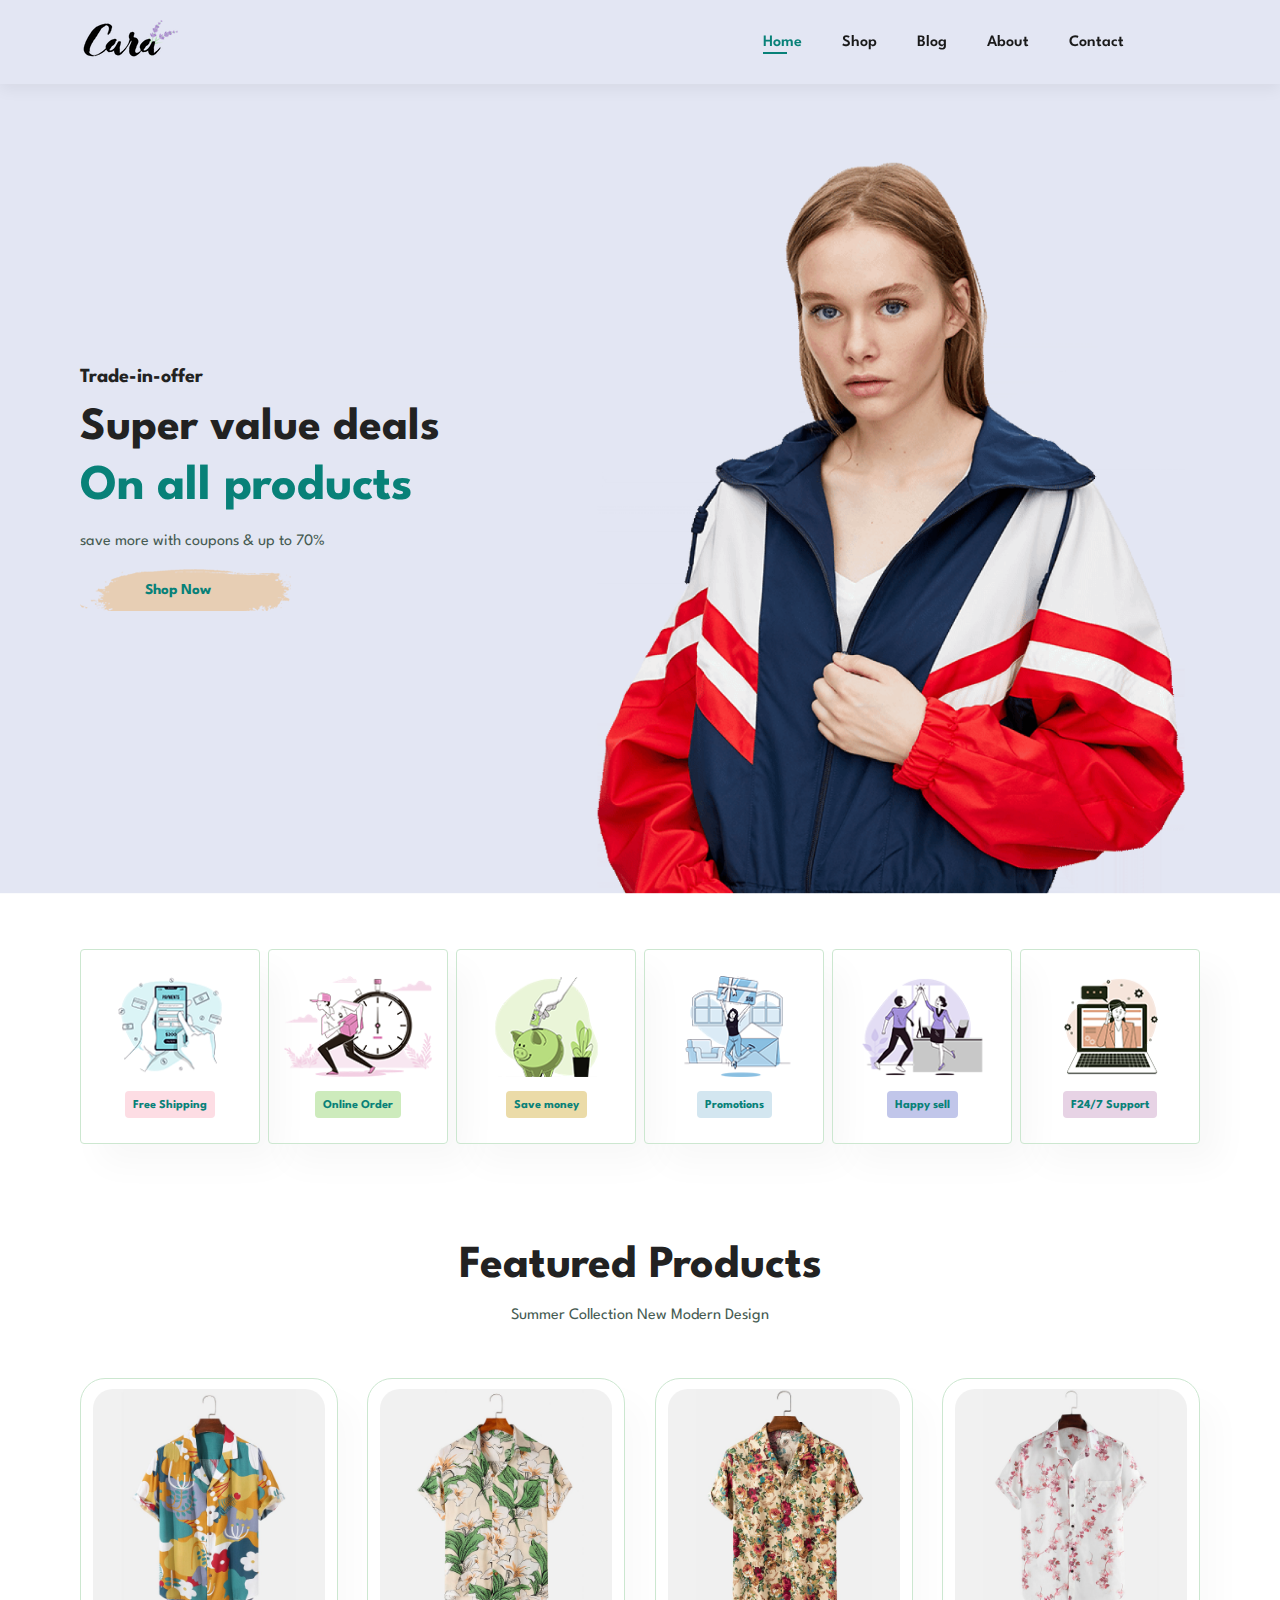
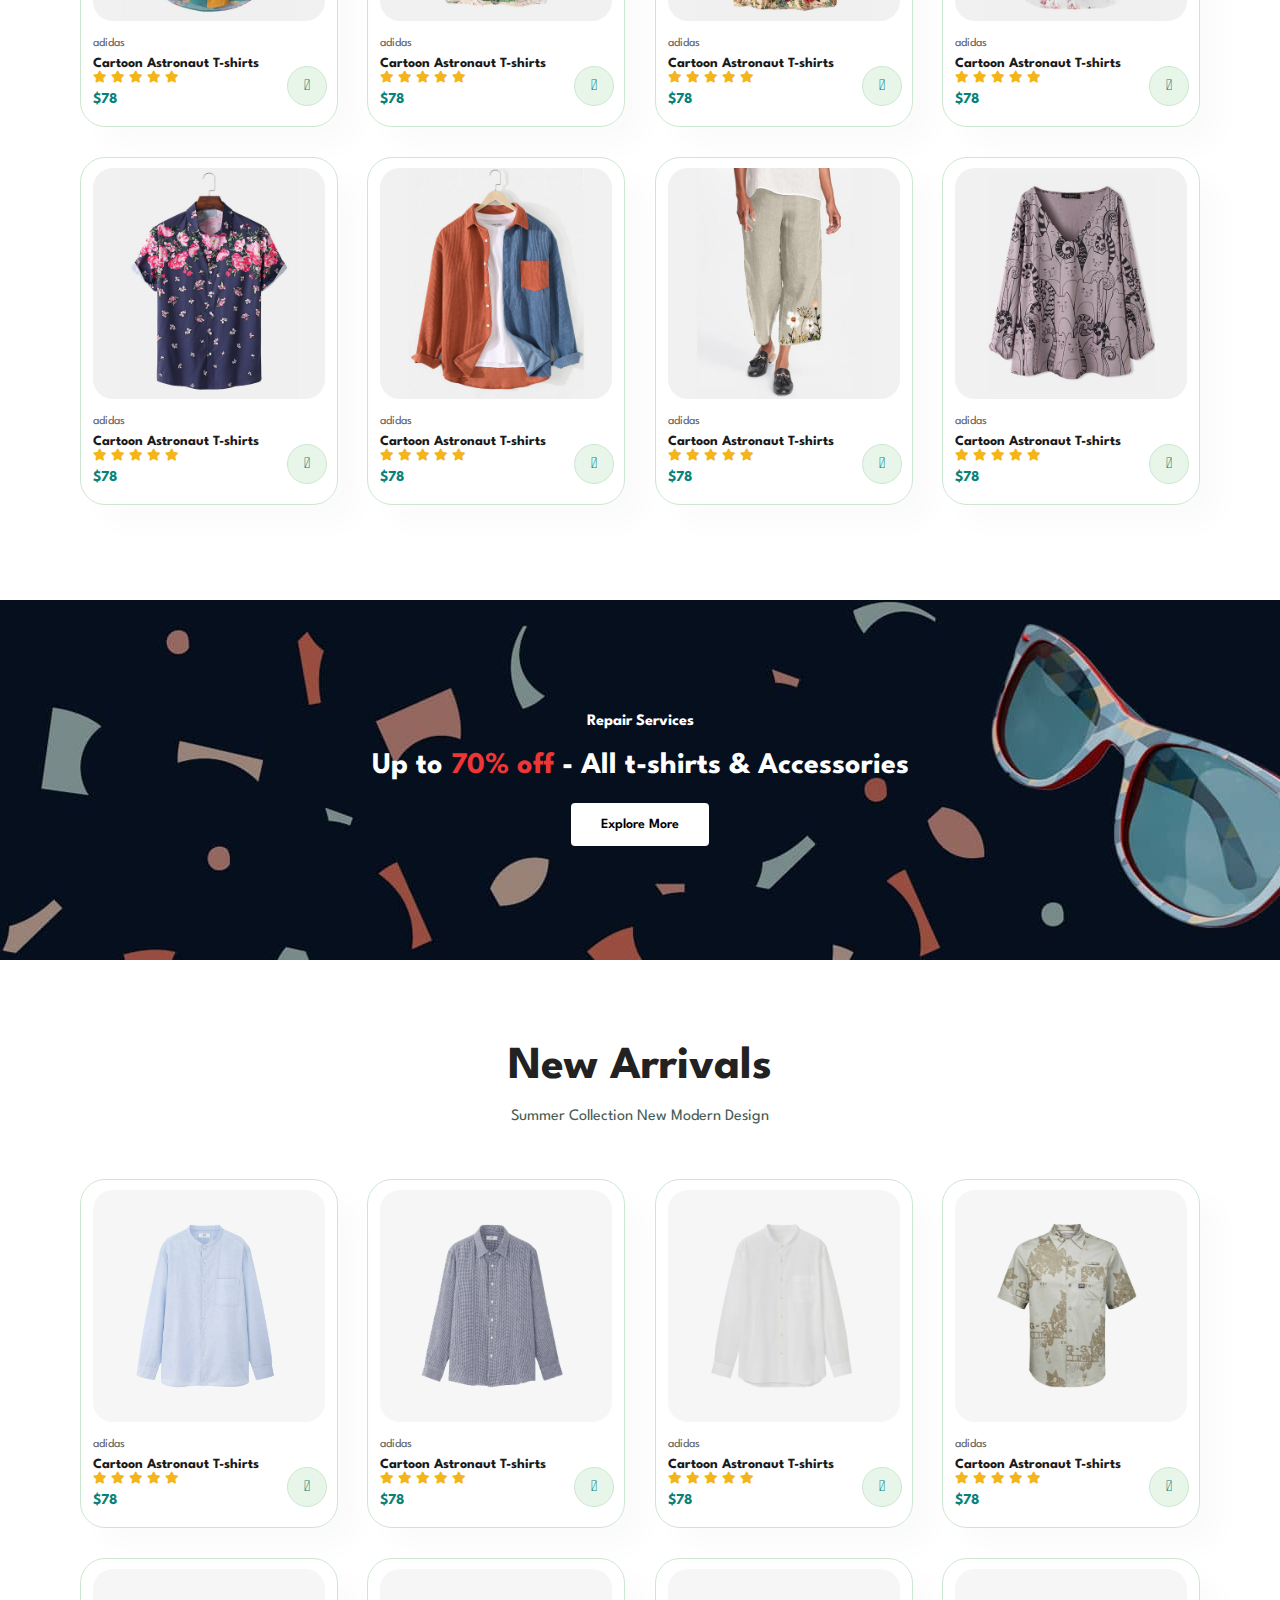
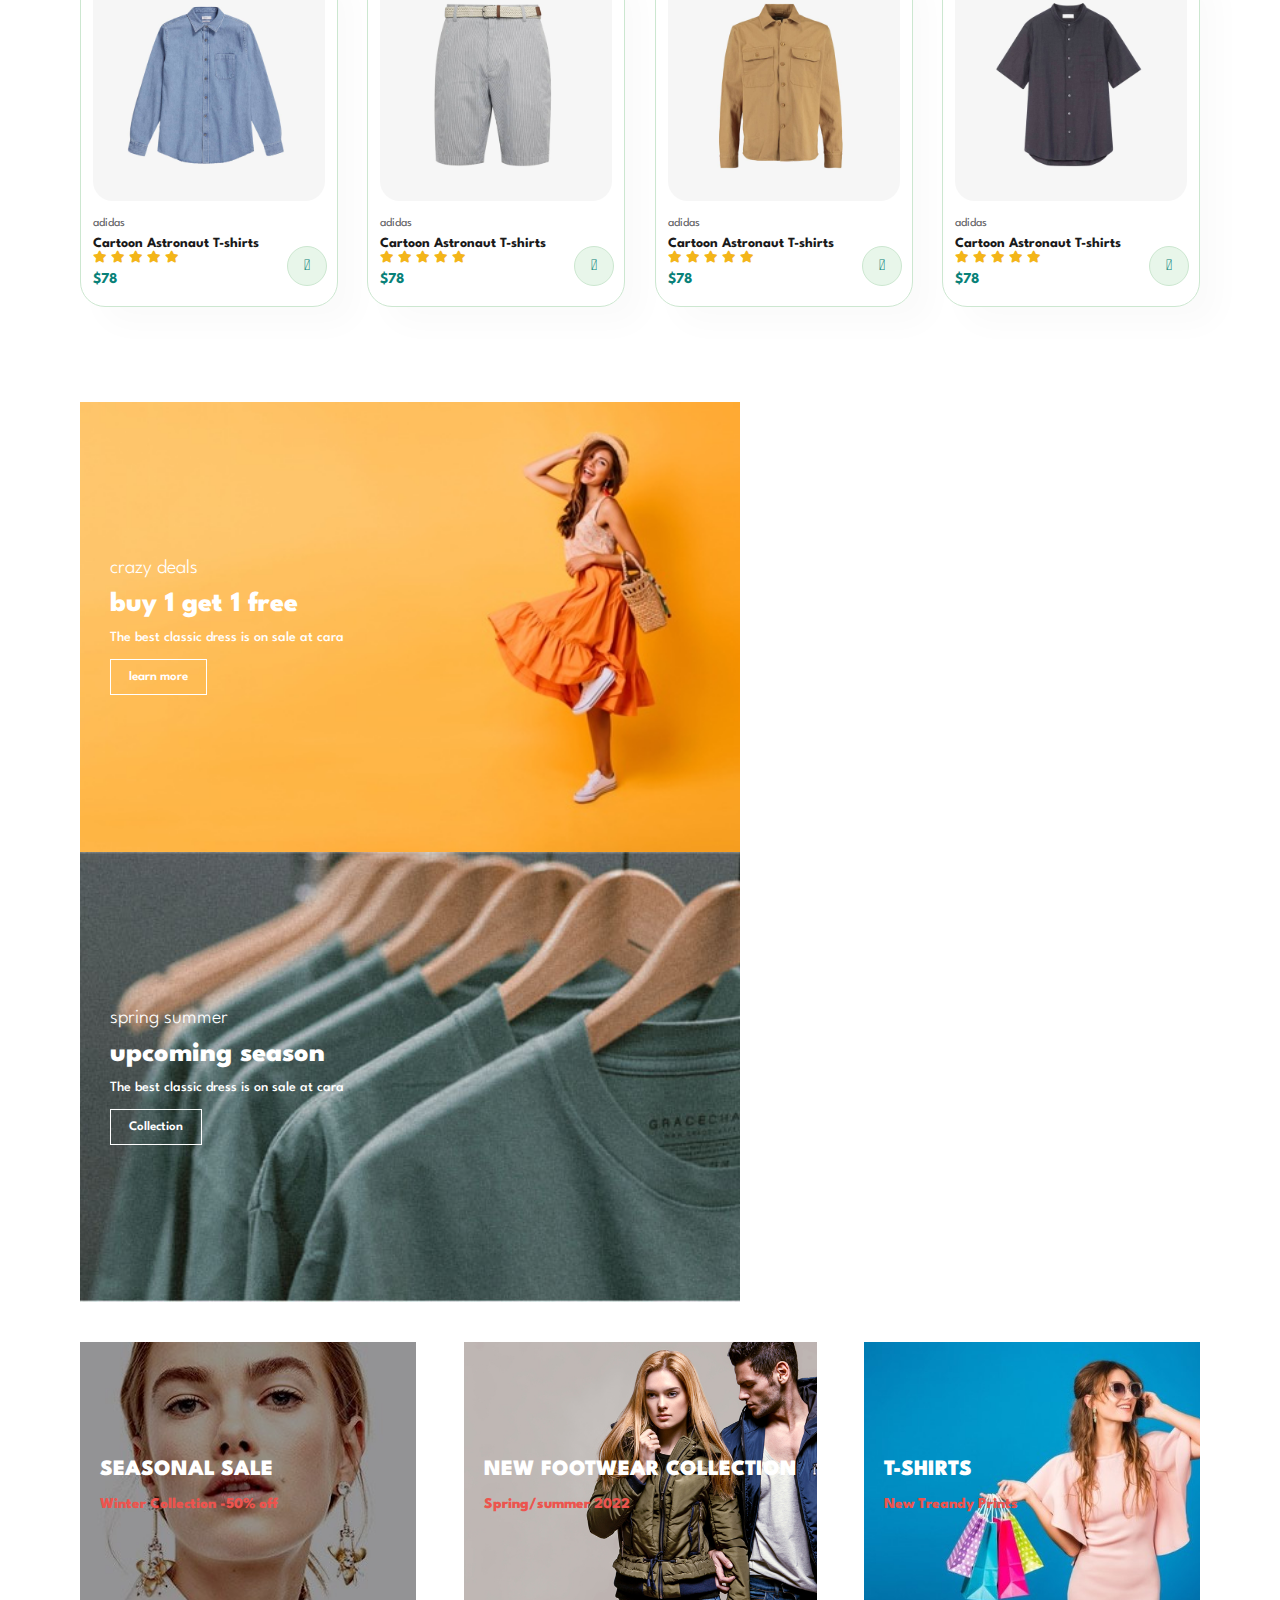
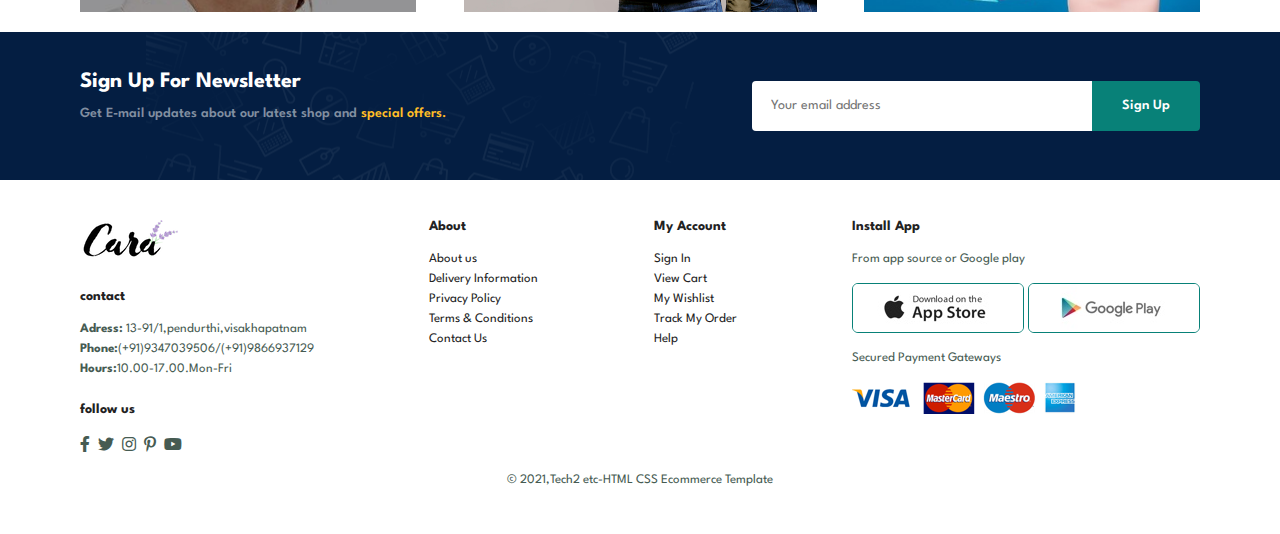
<file: index.html>
<!DOCTYPE html> 
<html lang="en">

<head>
    <meta charset="UTF-8">
    <meta http-equiv="X-UA-Compatible" content="IE-edge">
    <meta name="viewport" content="width=device-width, initial-scale=1.0">
    <title>Ecommerce</title>
    <link rel="stylesheet" href="https://pro.fontawesome.com/releases/v5.10.0/css/all.css"/>
    <link rel="stylesheet" href="style.css">
</head>
<body>
    <!-- header of the page -->
     <section id="header">
     <a href="#"><img src="img/logo.png" class="logo" alt=""></a>   
     <div>
        <ul id="navbar">
          <li><a class="active" href="index.html">Home</a></li>
          <li><a href="shop.html">Shop</a></li>
          <li><a href="blog.html">Blog</a></li>
          <li><a href="about.html">About</a></li>
          <li><a href="contact.html">Contact</a></li>
          <li id="lg-bag"><a href="cart.html"><i class="far fa-shopping-bag"></i></a></li>
          <a href="#" id="close"><i class="far fa-times"></i></a>
        </ul>
     </div>
     <div id="mobile">
         <a href="cart.html"><i class="far fa-shopping-bag"></i></a>
         <i id="bar" class="fas fa-outdent"></i>
     </div>
     </section> 
    <!-- hero section -->
     <section id="hero">
        <h4>Trade-in-offer</h4>
        <h2>Super value deals</h2>
        <h1>On all products</h1>
        <p>save more with coupons & up to 70%</p>
        <button>Shop Now</button>
     </section>
    
     <section id="feature" class="section-p1">
        <div class="fe-box">
            <img src="img/features/f1.png" alt="">
            <h6>Free Shipping</h6>
        </div>
        <div class="fe-box">
            <img src="img/features/f2.png" alt="">
            <h6>Online Order</h6>
        </div>
        <div class="fe-box">
            <img src="img/features/f3.png" alt="">
            <h6>Save money</h6>
        </div>
        <div class="fe-box">
            <img src="img/features/f4.png" alt="">
            <h6>Promotions</h6>
        </div>
        <div class="fe-box">
            <img src="img/features/f5.png" alt="">
            <h6>Happy sell</h6>
        </div>
        <div class="fe-box">
            <img src="img/features/f6.png" alt="">
            <h6>F24/7 Support</h6>
        </div>
     </section>

     <section id="product1" class="section-p1">
        <h2>Featured Products</h2>
        <p>Summer Collection New Modern Design</p>
        <div class="pro-container">
            <div class="pro">
                <img src="img/products/f1.jpg" alt="">
                <div class="des">
                    <span>adidas</span>
                    <h5>Cartoon Astronaut T-shirts</h5>
                    <div class="star">
                        <i class="fas fa-star"></i>
                        <i class="fas fa-star"></i>
                        <i class="fas fa-star"></i>
                        <i class="fas fa-star"></i>
                        <i class="fas fa-star"></i>
                    </div>
                    <h4>$78</h4>
                </div>
                <a href="#"><i class="fal fa-shopping-cart cart"></i></a>
            </div>
            <div class="pro">
                <img src="img/products/f2.jpg" alt="">
                <div class="des">
                    <span>adidas</span>
                    <h5>Cartoon Astronaut T-shirts</h5>
                    <div class="star">
                        <i class="fas fa-star"></i>
                        <i class="fas fa-star"></i>
                        <i class="fas fa-star"></i>
                        <i class="fas fa-star"></i>
                        <i class="fas fa-star"></i>
                    </div>
                    <h4>$78</h4>
                </div>
                <a href="#"><i class="fal fa-shopping-cart cart"></i></a>
            </div>
            <div class="pro">
                <img src="img/products/f3.jpg" alt="">
                <div class="des">
                    <span>adidas</span>
                    <h5>Cartoon Astronaut T-shirts</h5>
                    <div class="star">
                        <i class="fas fa-star"></i>
                        <i class="fas fa-star"></i>
                        <i class="fas fa-star"></i>
                        <i class="fas fa-star"></i>
                        <i class="fas fa-star"></i>
                    </div>
                    <h4>$78</h4>
                </div>
                <a href="#"><i class="fal fa-shopping-cart cart"></i></a>
            </div>
            <div class="pro">
                <img src="img/products/f4.jpg" alt="">
                <div class="des">
                    <span>adidas</span>
                    <h5>Cartoon Astronaut T-shirts</h5>
                    <div class="star">
                        <i class="fas fa-star"></i>
                        <i class="fas fa-star"></i>
                        <i class="fas fa-star"></i>
                        <i class="fas fa-star"></i>
                        <i class="fas fa-star"></i>
                    </div>
                    <h4>$78</h4>
                </div>
                <a href="#"><i class="fal fa-shopping-cart cart"></i></a>
            </div>
            <div class="pro">
                <img src="img/products/f5.jpg" alt="">
                <div class="des">
                    <span>adidas</span>
                    <h5>Cartoon Astronaut T-shirts</h5>
                    <div class="star">
                        <i class="fas fa-star"></i>
                        <i class="fas fa-star"></i>
                        <i class="fas fa-star"></i>
                        <i class="fas fa-star"></i>
                        <i class="fas fa-star"></i>
                    </div>
                    <h4>$78</h4>
                </div>
                <a href="#"><i class="fal fa-shopping-cart cart"></i></a>
            </div>
            <div class="pro">
                <img src="img/products/f6.jpg" alt="">
                <div class="des">
                    <span>adidas</span>
                    <h5>Cartoon Astronaut T-shirts</h5>
                    <div class="star">
                        <i class="fas fa-star"></i>
                        <i class="fas fa-star"></i>
                        <i class="fas fa-star"></i>
                        <i class="fas fa-star"></i>
                        <i class="fas fa-star"></i>
                    </div>
                    <h4>$78</h4>
                </div>
                <a href="#"><i class="fal fa-shopping-cart cart"></i></a>
            </div>
            <div class="pro">
                <img src="img/products/f7.jpg" alt="">
                <div class="des">
                    <span>adidas</span>
                    <h5>Cartoon Astronaut T-shirts</h5>
                    <div class="star">
                        <i class="fas fa-star"></i>
                        <i class="fas fa-star"></i>
                        <i class="fas fa-star"></i>
                        <i class="fas fa-star"></i>
                        <i class="fas fa-star"></i>
                    </div>
                    <h4>$78</h4>
                </div>
                <a href="#"><i class="fal fa-shopping-cart cart"></i></a>
            </div>
            <div class="pro">
                <img src="img/products/f8.jpg" alt="">
                <div class="des">
                    <span>adidas</span>
                    <h5>Cartoon Astronaut T-shirts</h5>
                    <div class="star">
                        <i class="fas fa-star"></i>
                        <i class="fas fa-star"></i>
                        <i class="fas fa-star"></i>
                        <i class="fas fa-star"></i>
                        <i class="fas fa-star"></i>
                    </div>
                    <h4>$78</h4>
                </div>
                <a href="#"><i class="fal fa-shopping-cart cart"></i></a>
            </div>
        </div>
     </section>

     <section id="banner" class="section-m1">
         <h4>Repair Services</h4>
         <h2>Up to <span>70% off</span> - All t-shirts & Accessories</h2>
         <button class="normal">Explore More</button>
     </section>


     <section id="product1" class="section-p1">
        <h2>New Arrivals</h2>
        <p>Summer Collection New Modern Design</p>
        <div class="pro-container">
            <div class="pro">
                <img src="img/products/n1.jpg" alt="">
                <div class="des">
                    <span>adidas</span>
                    <h5>Cartoon Astronaut T-shirts</h5>
                    <div class="star">
                        <i class="fas fa-star"></i>
                        <i class="fas fa-star"></i>
                        <i class="fas fa-star"></i>
                        <i class="fas fa-star"></i>
                        <i class="fas fa-star"></i>
                    </div>
                    <h4>$78</h4>
                </div>
                <a href="#"><i class="fal fa-shopping-cart cart"></i></a>
            </div>
            <div class="pro">
                <img src="img/products/n2.jpg" alt="">
                <div class="des">
                    <span>adidas</span>
                    <h5>Cartoon Astronaut T-shirts</h5>
                    <div class="star">
                        <i class="fas fa-star"></i>
                        <i class="fas fa-star"></i>
                        <i class="fas fa-star"></i>
                        <i class="fas fa-star"></i>
                        <i class="fas fa-star"></i>
                    </div>
                    <h4>$78</h4>
                </div>
                <a href="#"><i class="fal fa-shopping-cart cart"></i></a>
            </div>
            <div class="pro">
                <img src="img/products/n3.jpg" alt="">
                <div class="des">
                    <span>adidas</span>
                    <h5>Cartoon Astronaut T-shirts</h5>
                    <div class="star">
                        <i class="fas fa-star"></i>
                        <i class="fas fa-star"></i>
                        <i class="fas fa-star"></i>
                        <i class="fas fa-star"></i>
                        <i class="fas fa-star"></i>
                    </div>
                    <h4>$78</h4>
                </div>
                <a href="#"><i class="fal fa-shopping-cart cart"></i></a>
            </div>
            <div class="pro">
                <img src="img/products/n4.jpg" alt="">
                <div class="des">
                    <span>adidas</span>
                    <h5>Cartoon Astronaut T-shirts</h5>
                    <div class="star">
                        <i class="fas fa-star"></i>
                        <i class="fas fa-star"></i>
                        <i class="fas fa-star"></i>
                        <i class="fas fa-star"></i>
                        <i class="fas fa-star"></i>
                    </div>
                    <h4>$78</h4>
                </div>
                <a href="#"><i class="fal fa-shopping-cart cart"></i></a>
            </div>
            <div class="pro">
                <img src="img/products/n5.jpg" alt="">
                <div class="des">
                    <span>adidas</span>
                    <h5>Cartoon Astronaut T-shirts</h5>
                    <div class="star">
                        <i class="fas fa-star"></i>
                        <i class="fas fa-star"></i>
                        <i class="fas fa-star"></i>
                        <i class="fas fa-star"></i>
                        <i class="fas fa-star"></i>
                    </div>
                    <h4>$78</h4>
                </div>
                <a href="#"><i class="fal fa-shopping-cart cart"></i></a>
            </div>
            <div class="pro">
                <img src="img/products/n6.jpg" alt="">
                <div class="des">
                    <span>adidas</span>
                    <h5>Cartoon Astronaut T-shirts</h5>
                    <div class="star">
                        <i class="fas fa-star"></i>
                        <i class="fas fa-star"></i>
                        <i class="fas fa-star"></i>
                        <i class="fas fa-star"></i>
                        <i class="fas fa-star"></i>
                    </div>
                    <h4>$78</h4>
                </div>
                <a href="#"><i class="fal fa-shopping-cart cart"></i></a>
            </div>
            <div class="pro">
                <img src="img/products/n7.jpg" alt="">
                <div class="des">
                    <span>adidas</span>
                    <h5>Cartoon Astronaut T-shirts</h5>
                    <div class="star">
                        <i class="fas fa-star"></i>
                        <i class="fas fa-star"></i>
                        <i class="fas fa-star"></i>
                        <i class="fas fa-star"></i>
                        <i class="fas fa-star"></i>
                    </div>
                    <h4>$78</h4>
                </div>
                <a href="#"><i class="fal fa-shopping-cart cart"></i></a>
            </div>
            <div class="pro">
                <img src="img/products/n8.jpg" alt="">
                <div class="des">
                    <span>adidas</span>
                    <h5>Cartoon Astronaut T-shirts</h5>
                    <div class="star">
                        <i class="fas fa-star"></i>
                        <i class="fas fa-star"></i>
                        <i class="fas fa-star"></i>
                        <i class="fas fa-star"></i>
                        <i class="fas fa-star"></i>
                    </div>
                    <h4>$78</h4>
                </div>
                <a href="#"><i class="fal fa-shopping-cart cart"></i></a>
            </div>
        </div>
     </section>

     <section id="sm-banner" class="section-p1">
        <div class="banner-box">
            <h4>crazy deals</h4>
            <h2>buy 1 get 1 free</h2>
            <span>The best classic dress is on sale at cara</span>
            <button class="white">learn more</button>
        </div>
        <div class="banner-box banner-box2">
            <h4>spring summer</h4>
            <h2>upcoming season</h2>
            <span>The best classic dress is on sale at cara</span>
            <button class="white">Collection</button>
        </div>
     </section>

<section id="banner3">
    <div class="banner-box">    
        <h2>SEASONAL SALE</h2>
        <h3>Winter Collection -50% off</h3>
    </div>
    <div class="banner-box banner-box2">    
        <h2>NEW FOOTWEAR COLLECTION</h2>
        <h3>Spring/summer 2022</h3>
    </div>
    <div class="banner-box banner-box3">    
        <h2>T-SHIRTS</h2>
        <h3>New Treandy Prints</h3>
    </div>
</section>

<section id="newsletter" class="section-p1" class="section-m1">
    <div class="newstext">
        <h4>Sign Up For Newsletter</h4>
        <p>Get E-mail updates about our latest shop and <span>special offers.</span> </p>
    </div>
    <div class="form">
        <input type="text" placeholder="Your email address">
        <button class="normal">Sign Up</button>
    </div>
</section>

<footer class="section-p1">
    <div class="col">
        <img class="logo" src="img/logo.png" alt="">
        <h4>contact</h4>
        <p><strong>Adress: </strong>13-91/1,pendurthi,visakhapatnam</p>
        <p><strong>Phone:</strong>(+91)9347039506/(+91)9866937129</p>
        <p><strong>Hours:</strong>10.00-17.00.Mon-Fri</p>
        <div class="follow">
          <h4>follow us</h4>
          <div class="icon">
            <i class="fab fa-facebook-f"></i>
            <i class="fab fa-twitter"></i>
            <i class="fab fa-instagram"></i>
            <i class="fab fa-pinterest-p"></i>
            <i class="fab fa-youtube"></i>
          </div>
        </div>
    </div>

    <div class="col">
        <h4>About</h4>
        <a href="#">About us</a>
        <a href="#">Delivery Information</a>
        <a href="#">Privacy Policy</a>
        <a href="#">Terms & Conditions</a>
        <a href="#">Contact Us</a> 
    </div> 

    <div class="col">
        <h4>My Account</h4> 
        <a href="#">Sign In</a>
        <a href="#">View Cart</a>
        <a href="#">My Wishlist</a>
        <a href="#">Track My Order</a>
        <a href="#">Help</a> 
    </div> 

    <div class="col install">
        <h4>Install App</h4>
        <p>From app source or Google play</p>
        <div class="row">
            <img src="img/pay/app.jpg" alt="">
            <img src="img/pay/play.jpg" alt="">
        </div>
        <p>Secured Payment Gateways</p>
        <img src="img/pay/pay.png" alt="">
    </div>

    <div class="copyright">
        <p>© 2021,Tech2 etc-HTML CSS Ecommerce Template</p>
    </div>
</footer>

    <script src="script.js"></script>
</body>

</html>
</file>
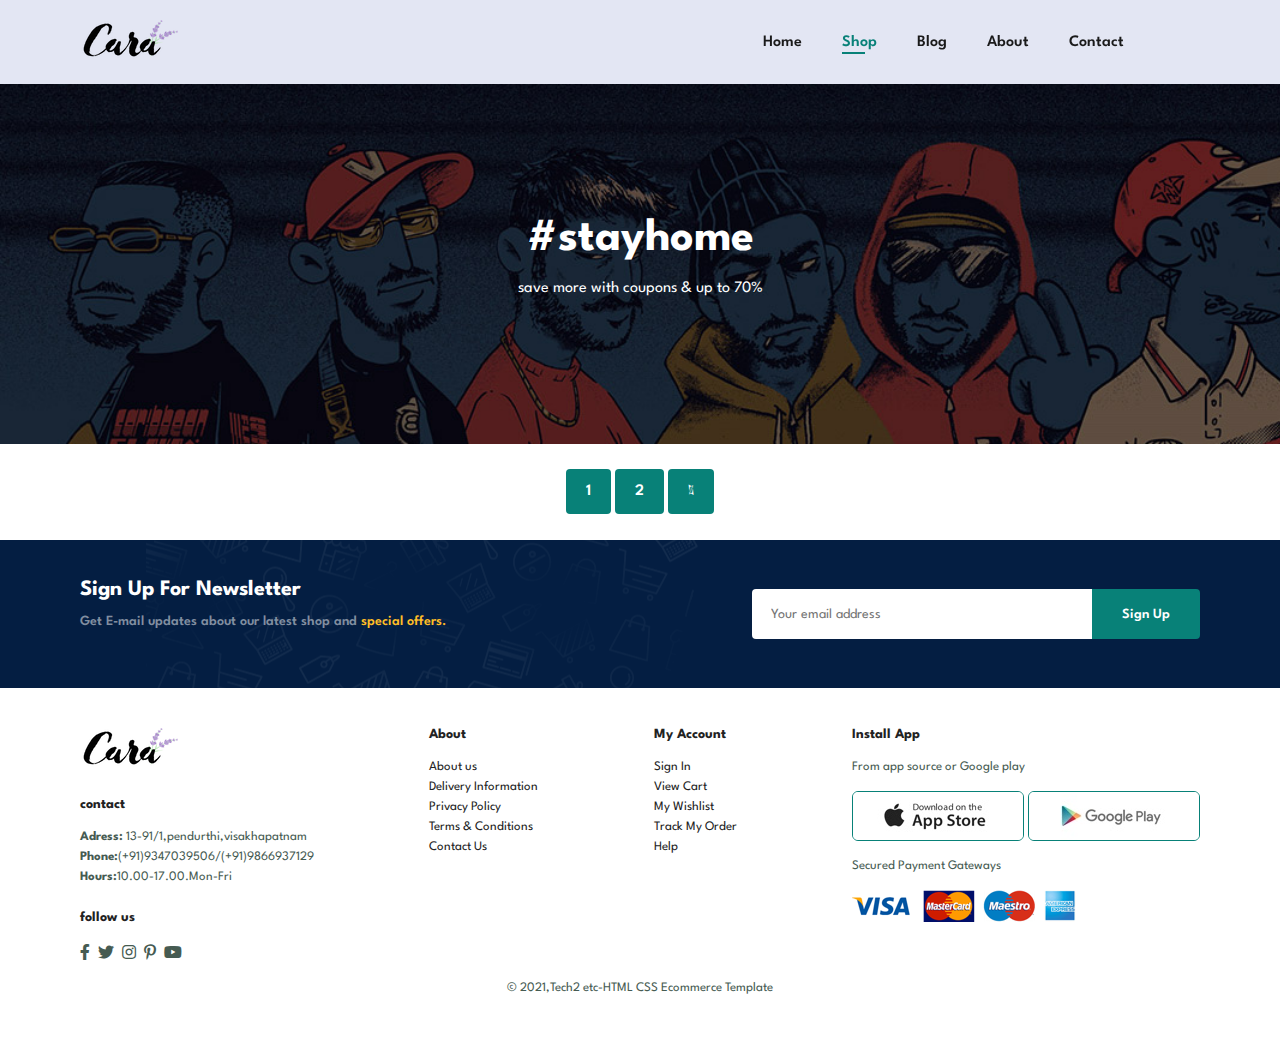
<file: blog.html>
<!DOCTYPE html> 
<html lang="en">

<head>
    <meta charset="UTF-8">
    <meta http-equiv="X-UA-Compatible" content="IE-edge">
    <meta name="viewport" content="width=device-width, initial-scale=1.0">
    <title>Ecommerce</title>
    <link rel="stylesheet" href="https://pro.fontawesome.com/releases/v5.10.0/css/all.css"/>
    <link rel="stylesheet" href="style.css">
</head>
<body>
    
     <section id="header">
     <a href="#"><img src="img/logo.png" class="logo" alt=""></a>   
     <div>
        <ul id="navbar">
          <li><a href="index.html">Home</a></li>
          <li><a class="active" href="shop.html">Shop</a></li>
          <li><a href="blog.html">Blog</a></li>
          <li><a href="about.html">About</a></li>
          <li><a href="contact.html">Contact</a></li>
          <li id="lg-bag"><a href="cart.html"><i class="far fa-shopping-bag"></i></a></li>
          <a href="#" id="close"><i class="far fa-times"></i></a>
        </ul>
     </div>
     <div id="mobile">
         <a href="cart.html"><i class="far fa-shopping-bag"></i></a>
         <i id="bar" class="fas fa-outdent"></i>
     </div>
     </section> 

    
     <section id="page-header">  
       
        <h2>#stayhome</h2>
        
        <p>save more with coupons & up to 70%</p>
       
     </section>
    

     <section id="pagination" class="section-p1">
        <a href="#">1</a>
        <a href="#">2</a>
        <a href="#"><i class="fal fa-long-arrow-alt-right"></i></a>
     </section>

<section id="newsletter" class="section-p1" class="section-m1">
    <div class="newstext">
        <h4>Sign Up For Newsletter</h4>
        <p>Get E-mail updates about our latest shop and <span>special offers.</span> </p>
    </div>
    <div class="form">
        <input type="text" placeholder="Your email address">
        <button class="normal">Sign Up</button>
    </div>
</section>

<footer class="section-p1">
    <div class="col">
        <img class="logo" src="img/logo.png" alt="">
        <h4>contact</h4>
        <p><strong>Adress: </strong>13-91/1,pendurthi,visakhapatnam</p>
        <p><strong>Phone:</strong>(+91)9347039506/(+91)9866937129</p>
        <p><strong>Hours:</strong>10.00-17.00.Mon-Fri</p>
        <div class="follow">
          <h4>follow us</h4>
          <div class="icon">
            <i class="fab fa-facebook-f"></i>
            <i class="fab fa-twitter"></i>
            <i class="fab fa-instagram"></i>
            <i class="fab fa-pinterest-p"></i>
            <i class="fab fa-youtube"></i>
          </div>
        </div>
    </div>

    <div class="col">
        <h4>About</h4>
        <a href="#">About us</a>
        <a href="#">Delivery Information</a>
        <a href="#">Privacy Policy</a>
        <a href="#">Terms & Conditions</a>
        <a href="#">Contact Us</a> 
    </div> 

    <div class="col">
        <h4>My Account</h4> 
        <a href="#">Sign In</a>
        <a href="#">View Cart</a>
        <a href="#">My Wishlist</a>
        <a href="#">Track My Order</a>
        <a href="#">Help</a> 
    </div> 

    <div class="col install">
        <h4>Install App</h4>
        <p>From app source or Google play</p>
        <div class="row">
            <img src="img/pay/app.jpg" alt="">
            <img src="img/pay/play.jpg" alt="">
        </div>
        <p>Secured Payment Gateways</p>
        <img src="img/pay/pay.png" alt="">
    </div>

    <div class="copyright">
        <p>© 2021,Tech2 etc-HTML CSS Ecommerce Template</p>
    </div>
</footer>

    <script src="script.js"></script>
</body>

</html>
</file>
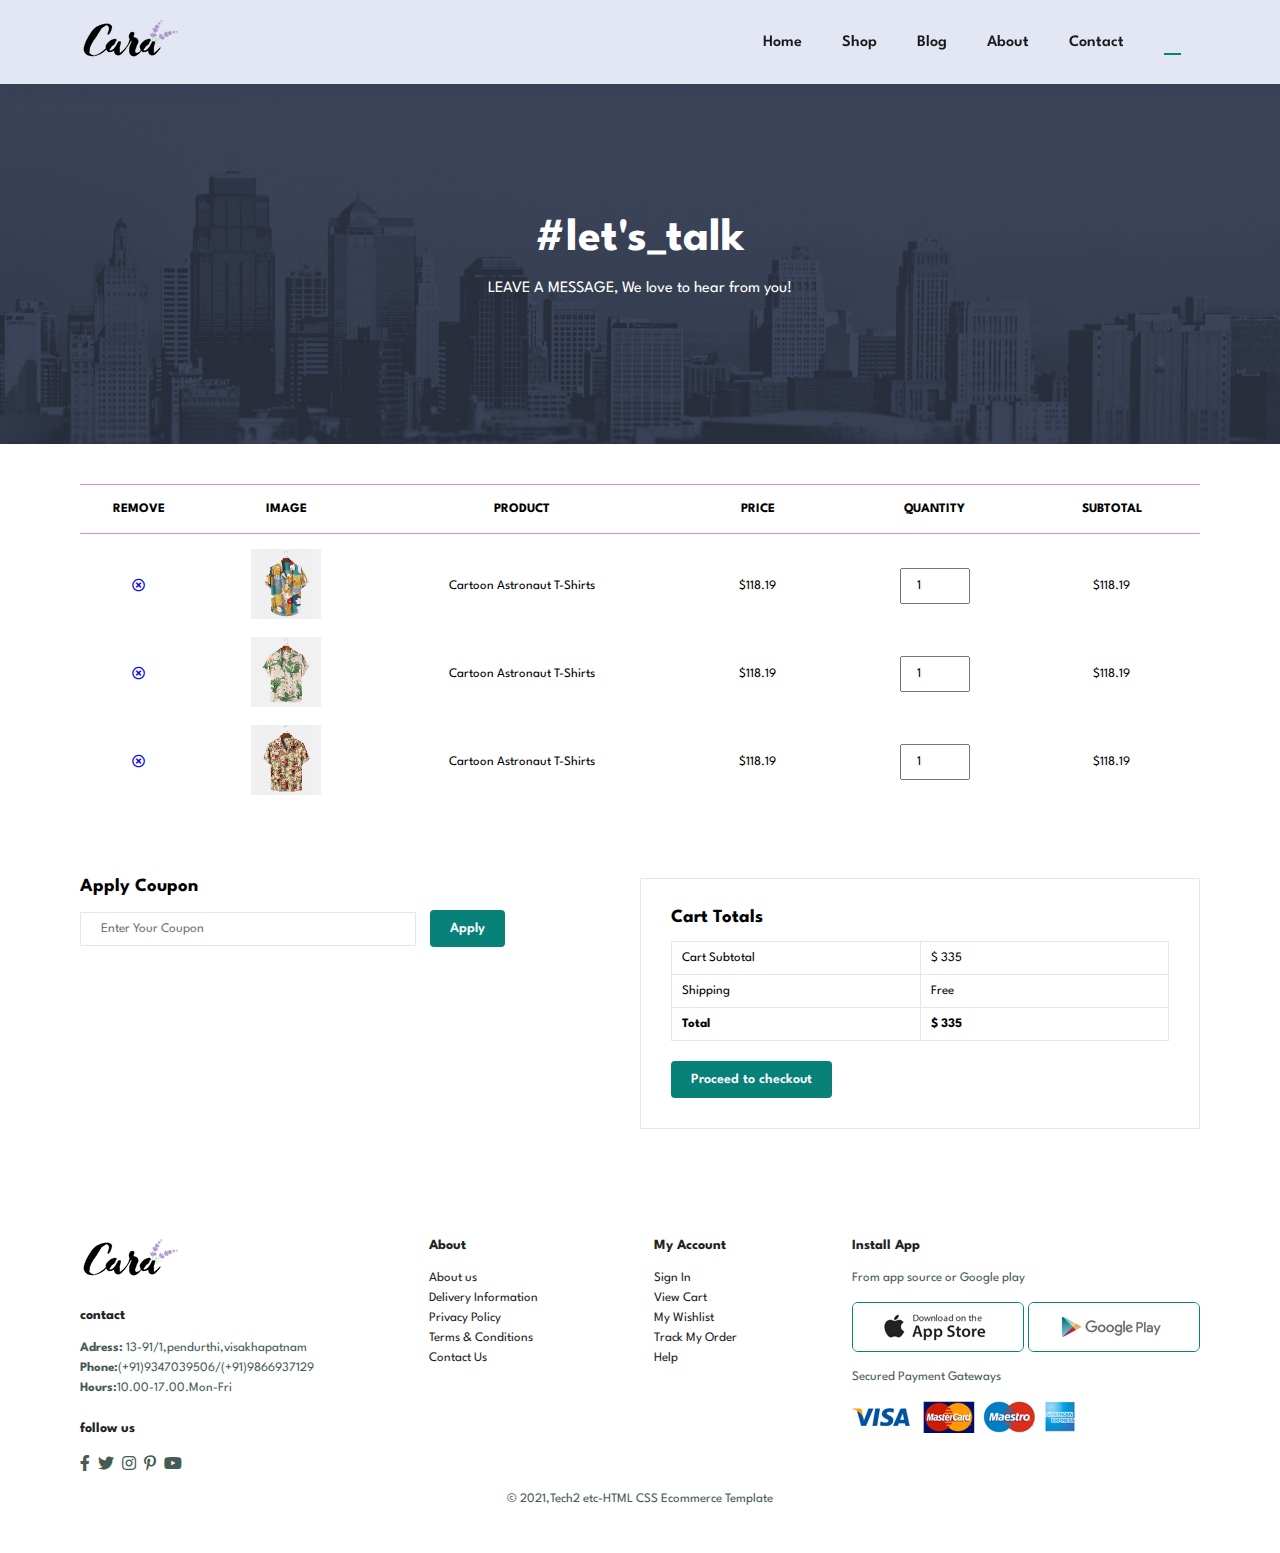
<file: cart.html>
<!DOCTYPE html>
<html lang="en">

<head>
    <meta charset="UTF-8">
    <meta http-equiv="X-UA-Compatible" content="IE-edge">
    <meta name="viewport" content="width=device-width, initial-scale=1.0">
    <title>Ecommerce</title>
    <link rel="stylesheet" href="https://pro.fontawesome.com/releases/v5.10.0/css/all.css" />
    <link rel="stylesheet" href="style.css">
</head>

<body>

    <section id="header">
        <a href="#"><img src="img/logo.png" class="logo" alt=""></a>
        <div>
            <ul id="navbar">
                <li><a href="index.html">Home</a></li>
                <li><a href="shop.html">Shop</a></li>
                <li><a href="blog.html">Blog</a></li>
                <li><a href="about.html">About</a></li>
                <li><a href="contact.html">Contact</a></li>
                <li id="lg-bag"><a class="active" href="cart.html"><i class="far fa-shopping-bag"></i></a></li>
                <a href="#" id="close"><i class="far fa-times"></i></a>
            </ul>
        </div>
        <div id="mobile">
            <a href="cart.html"><i class="far fa-shopping-bag"></i></a>
            <i id="bar" class="fas fa-outdent"></i>
        </div>
    </section>



    <section id="page-header" class="about-header">

        <h2>#let's_talk</h2>

        <p>LEAVE A MESSAGE, We love to hear from you!</p>

    </section>

<section id="cart" class="section-p1">
    <table width="100%">
        <thead>
            <tr>
                <td>Remove</td>
                <td>Image</td>
                <td>Product</td>
                <td>Price</td>
                <td>Quantity</td>
                <td>Subtotal</td>
            </tr>
        </thead>
        <tbody>
            <tr>
                <td><a href="#"><i class="far fa-times-circle"></i></a></td>
                <td><img src="img/products/f1.jpg" alt=""></td>
                <td>Cartoon Astronaut T-Shirts</td>
                <td>$118.19</td>
                <td><input type="number" value="1"></td>
                <td>$118.19</td>
            </tr>
            <tr>
                <td><a href="#"><i class="far fa-times-circle"></i></a></td>
                <td><img src="img/products/f2.jpg" alt=""></td>
                <td>Cartoon Astronaut T-Shirts</td>
                <td>$118.19</td>
                <td><input type="number" value="1"></td>
                <td>$118.19</td>
            </tr>
            <tr>
                <td><a href="#"><i class="far fa-times-circle"></i></a></td>
                <td><img src="img/products/f3.jpg" alt=""></td>
                <td>Cartoon Astronaut T-Shirts</td>
                <td>$118.19</td>
                <td><input type="number" value="1"></td>
                <td>$118.19</td>
            </tr>
        </tbody>
    </table>
</section>

<section id="cart-add" class="section-p1">
    <div id="coupon">
        <h3>Apply Coupon</h3>
        <div>
            <input type="text" placeholder="Enter Your Coupon">
            <button class="normal">Apply</button>
        </div>
    </div>
    <div id="subtotal">
       <h3>Cart Totals</h3>
       <table>
        <tr>
            <td>Cart Subtotal</td>
            <td>$ 335</td>
        </tr>
        <tr>
            <td>Shipping</td>
            <td>Free</td>
        </tr>
        <tr>
            <td><strong>Total</strong></td>
            <td><strong>$ 335</strong></td>
        </tr>
       </table>
       <button class="normal">Proceed to checkout</button>
    </div>
</section>

    <footer class="section-p1">
        <div class="col">
            <img class="logo" src="img/logo.png" alt="">
            <h4>contact</h4>
            <p><strong>Adress: </strong>13-91/1,pendurthi,visakhapatnam</p>
            <p><strong>Phone:</strong>(+91)9347039506/(+91)9866937129</p>
            <p><strong>Hours:</strong>10.00-17.00.Mon-Fri</p>
            <div class="follow">
                <h4>follow us</h4>
                <div class="icon">
                    <i class="fab fa-facebook-f"></i>
                    <i class="fab fa-twitter"></i>
                    <i class="fab fa-instagram"></i>
                    <i class="fab fa-pinterest-p"></i>
                    <i class="fab fa-youtube"></i>
                </div>
            </div>
        </div>

        <div class="col">
            <h4>About</h4>
            <a href="#">About us</a>
            <a href="#">Delivery Information</a>
            <a href="#">Privacy Policy</a>
            <a href="#">Terms & Conditions</a>
            <a href="#">Contact Us</a>
        </div>

        <div class="col">
            <h4>My Account</h4>
            <a href="#">Sign In</a>
            <a href="#">View Cart</a>
            <a href="#">My Wishlist</a>
            <a href="#">Track My Order</a>
            <a href="#">Help</a>
        </div>

        <div class="col install">
            <h4>Install App</h4>
            <p>From app source or Google play</p>
            <div class="row">
                <img src="img/pay/app.jpg" alt="">
                <img src="img/pay/play.jpg" alt="">
            </div>
            <p>Secured Payment Gateways</p>
            <img src="img/pay/pay.png" alt="">
        </div>

        <div class="copyright">
            <p>© 2021,Tech2 etc-HTML CSS Ecommerce Template</p>
        </div>
    </footer>

    <script src="script.js"></script>
</body>

</html>
</file>
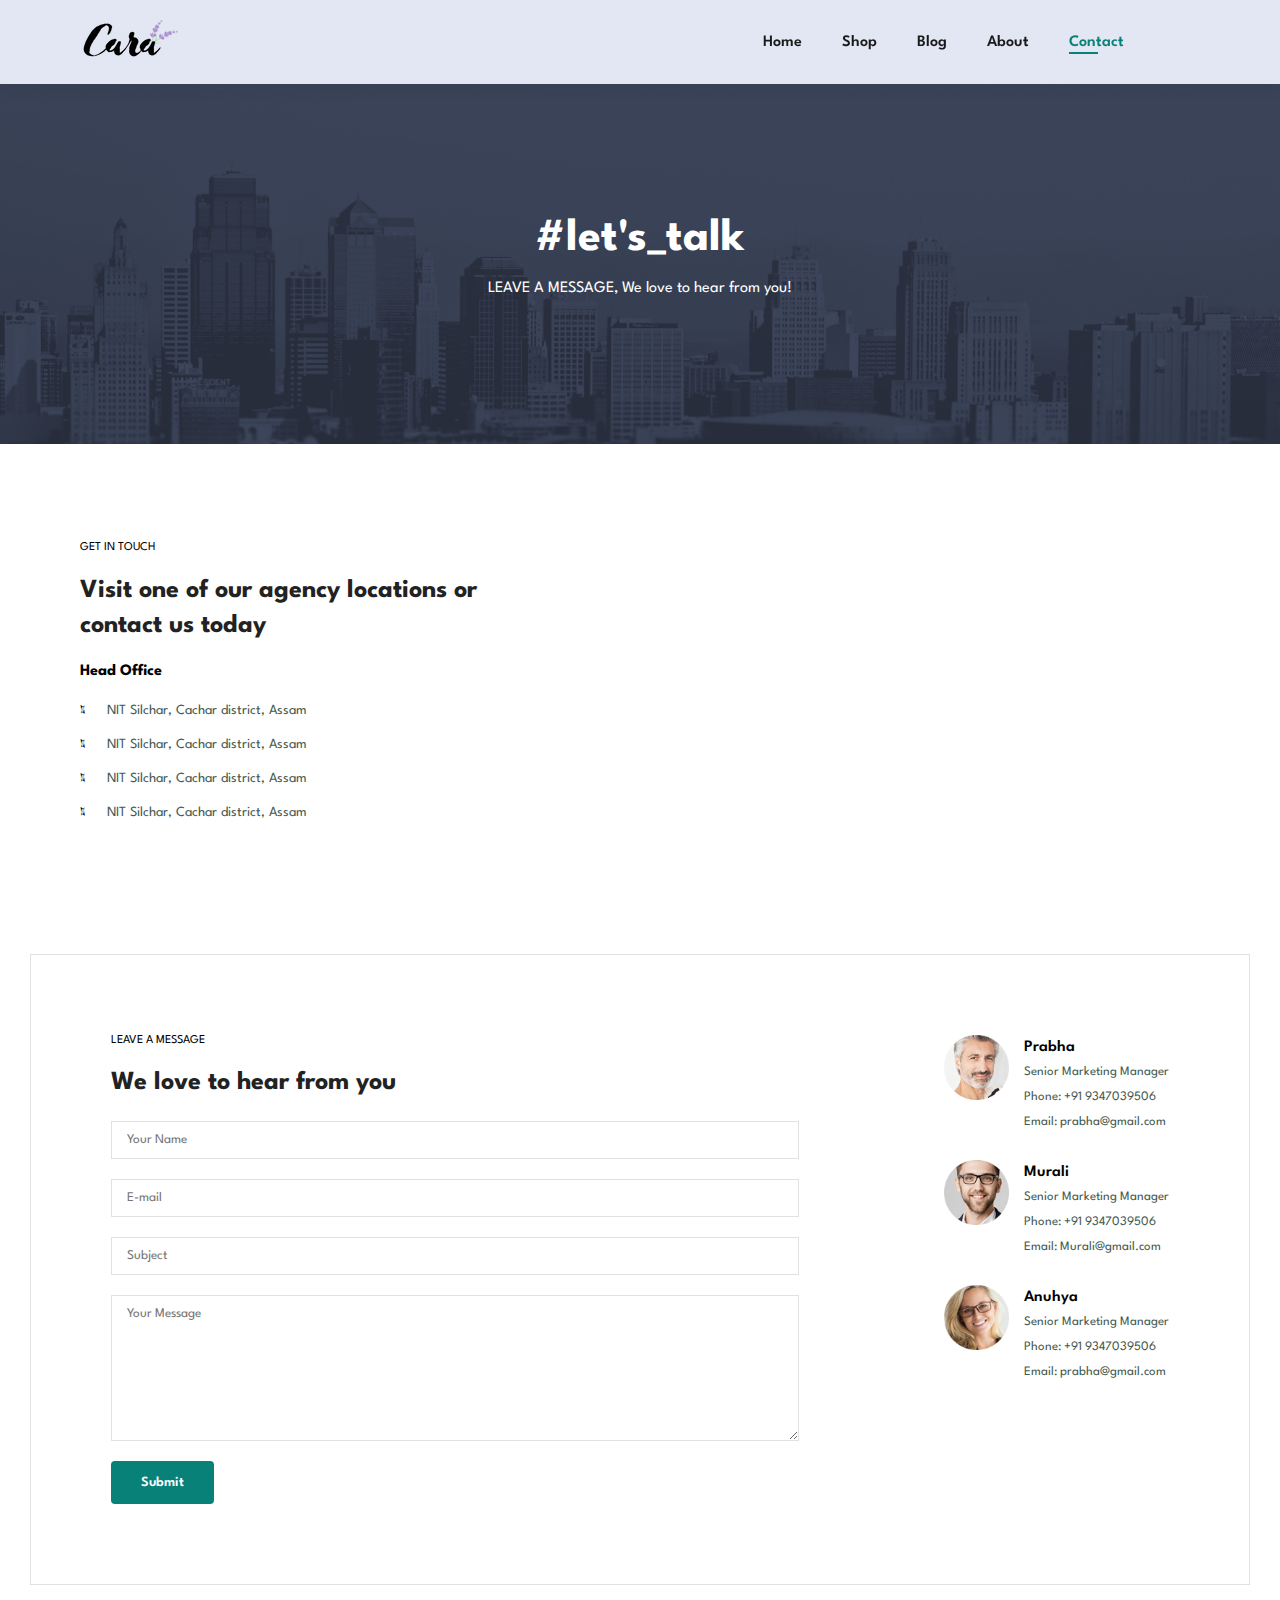
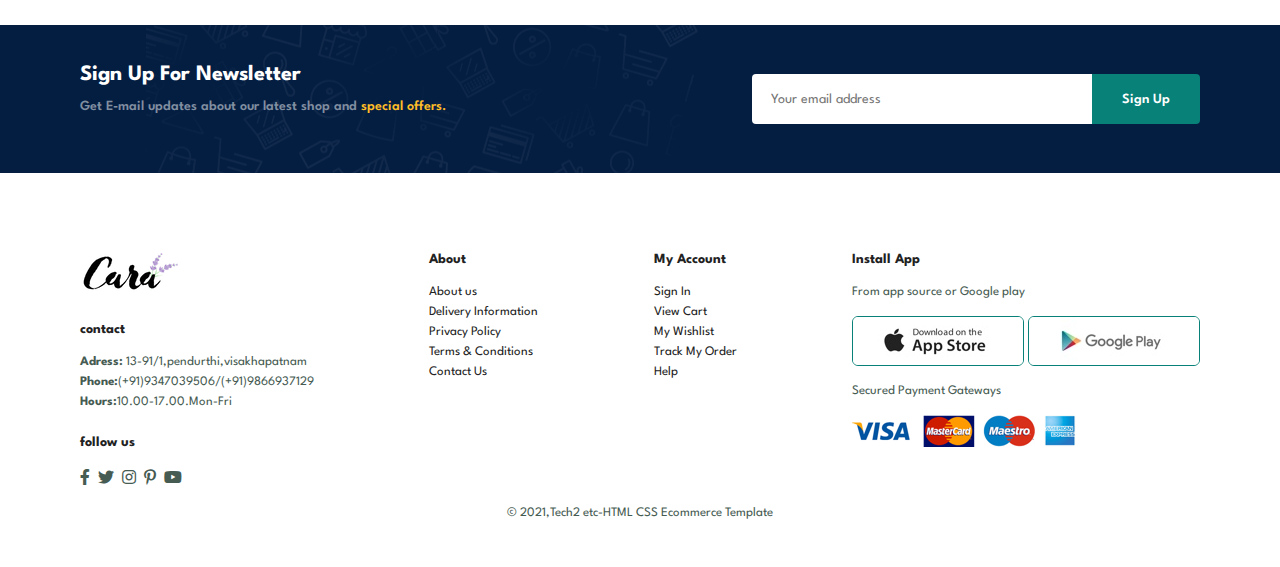
<file: contact.html>
<!DOCTYPE html>
<html lang="en">

<head>
    <meta charset="UTF-8">
    <meta http-equiv="X-UA-Compatible" content="IE-edge">
    <meta name="viewport" content="width=device-width, initial-scale=1.0">
    <title>Ecommerce</title>
    <link rel="stylesheet" href="https://pro.fontawesome.com/releases/v5.10.0/css/all.css" />
    <link rel="stylesheet" href="style.css">
</head>

<body>

    <section id="header">
        <a href="#"><img src="img/logo.png" class="logo" alt=""></a>
        <div>
            <ul id="navbar">
                <li><a href="index.html">Home</a></li>
                <li><a href="shop.html">Shop</a></li>
                <li><a href="blog.html">Blog</a></li>
                <li><a href="about.html">About</a></li>
                <li><a class="active" href="contact.html">Contact</a></li>
                <li id="lg-bag"><a href="cart.html"><i class="far fa-shopping-bag"></i></a></li>
                <a href="#" id="close"><i class="far fa-times"></i></a>
            </ul>
        </div>
        <div id="mobile">
            <a href="cart.html"><i class="far fa-shopping-bag"></i></a>
            <i id="bar" class="fas fa-outdent"></i>
        </div>
    </section>


    <section id="page-header" class="about-header">

        <h2>#let's_talk</h2>

        <p>LEAVE A MESSAGE, We love to hear from you!</p>

    </section>
    
    <section id="contact-details" class="section-p1">
        <div class="details">
            <span>GET IN TOUCH</span>
            <h2>Visit one of our agency locations or contact us today</h2>
            <h3>Head Office</h3>
            <div>
                <li>
                    <i class="fal fa-map"></i>
                    <p>NIT Silchar, Cachar district, Assam</p>
                </li>
                <li>
                    <i class="fal fa-envelope"></i>
                    <p>NIT Silchar, Cachar district, Assam</p>
                </li>
                <li>
                    <i class="fal fa-phone-alt"></i>
                    <p>NIT Silchar, Cachar district, Assam</p>
                </li>
                <li>
                    <i class="fal fa-clock"></i>
                    <p>NIT Silchar, Cachar district, Assam</p>
                </li>
            </div>
        </div>
        <div class="map">
            <iframe
                src="https://www.google.com/maps/embed?pb=!1m18!1m12!1m3!1d3623.1013373103206!2d92.79229289999996!3d24.757714399999998!2m3!1f0!2f0!3f0!3m2!1i1024!2i768!4f13.1!3m3!1m2!1s0x374e49dcb63bae9b%3A0x81efa836714a289b!2sNational%20Institute%20Of%20Technology%2C%20Silchar!5e0!3m2!1sen!2sin!4v1688849551942!5m2!1sen!2sin"
                width="600" height="450" style="border:0;" allowfullscreen="" loading="lazy"
                referrerpolicy="no-referrer-when-downgrade"></iframe>
        </div>
    </section>

    <section id="form-details">
        <form action="">
            <span>LEAVE A MESSAGE</span>
            <h2>We love to hear from you</h2>
            <input type="text" placeholder="Your Name">
            <input type="text" placeholder="E-mail">
            <input type="text" placeholder="Subject">
            <textarea name="" id="" cols="30" rows="10" placeholder="Your Message"></textarea>
            <button class="normal">Submit</button>
        </form>
        <div class="people">
            <div>
                <img src="img/people/1.png" alt="">
                <p><span>Prabha</span> Senior Marketing Manager <br>Phone: +91 9347039506
                <br>Email: prabha@gmail.com</p>
            </div>
            <div>
                <img src="img/people/2.png" alt="">
                <p><span>Murali</span> Senior Marketing Manager <br>Phone: +91 9347039506
                <br>Email: Murali@gmail.com</p>
            </div>
            <div>
                <img src="img/people/3.png" alt="">
                <p><span>Anuhya</span> Senior Marketing Manager <br>Phone: +91 9347039506
                <br>Email: prabha@gmail.com</p>
            </div>
        </div>
    </section>

    <section id="newsletter" class="section-p1 section-m1">
        <div class="newstext">
            <h4>Sign Up For Newsletter</h4>
            <p>Get E-mail updates about our latest shop and <span>special offers.</span> </p>
        </div>
        <div class="form">
            <input type="text" placeholder="Your email address">
            <button class="normal">Sign Up</button>
        </div>
    </section>

    <footer class="section-p1">
        <div class="col">
            <img class="logo" src="img/logo.png" alt="">
            <h4>contact</h4>
            <p><strong>Adress: </strong>13-91/1,pendurthi,visakhapatnam</p>
            <p><strong>Phone:</strong>(+91)9347039506/(+91)9866937129</p>
            <p><strong>Hours:</strong>10.00-17.00.Mon-Fri</p>
            <div class="follow">
                <h4>follow us</h4>
                <div class="icon">
                    <i class="fab fa-facebook-f"></i>
                    <i class="fab fa-twitter"></i>
                    <i class="fab fa-instagram"></i>
                    <i class="fab fa-pinterest-p"></i>
                    <i class="fab fa-youtube"></i>
                </div>
            </div>
        </div>

        <div class="col">
            <h4>About</h4>
            <a href="#">About us</a>
            <a href="#">Delivery Information</a>
            <a href="#">Privacy Policy</a>
            <a href="#">Terms & Conditions</a>
            <a href="#">Contact Us</a>
        </div>

        <div class="col">
            <h4>My Account</h4>
            <a href="#">Sign In</a>
            <a href="#">View Cart</a>
            <a href="#">My Wishlist</a>
            <a href="#">Track My Order</a>
            <a href="#">Help</a>
        </div>

        <div class="col install">
            <h4>Install App</h4>
            <p>From app source or Google play</p>
            <div class="row">
                <img src="img/pay/app.jpg" alt="">
                <img src="img/pay/play.jpg" alt="">
            </div>
            <p>Secured Payment Gateways</p>
            <img src="img/pay/pay.png" alt="">
        </div>

        <div class="copyright">
            <p>© 2021,Tech2 etc-HTML CSS Ecommerce Template</p>
        </div>
    </footer>

    <script src="script.js"></script>
</body>

</html>
</file>
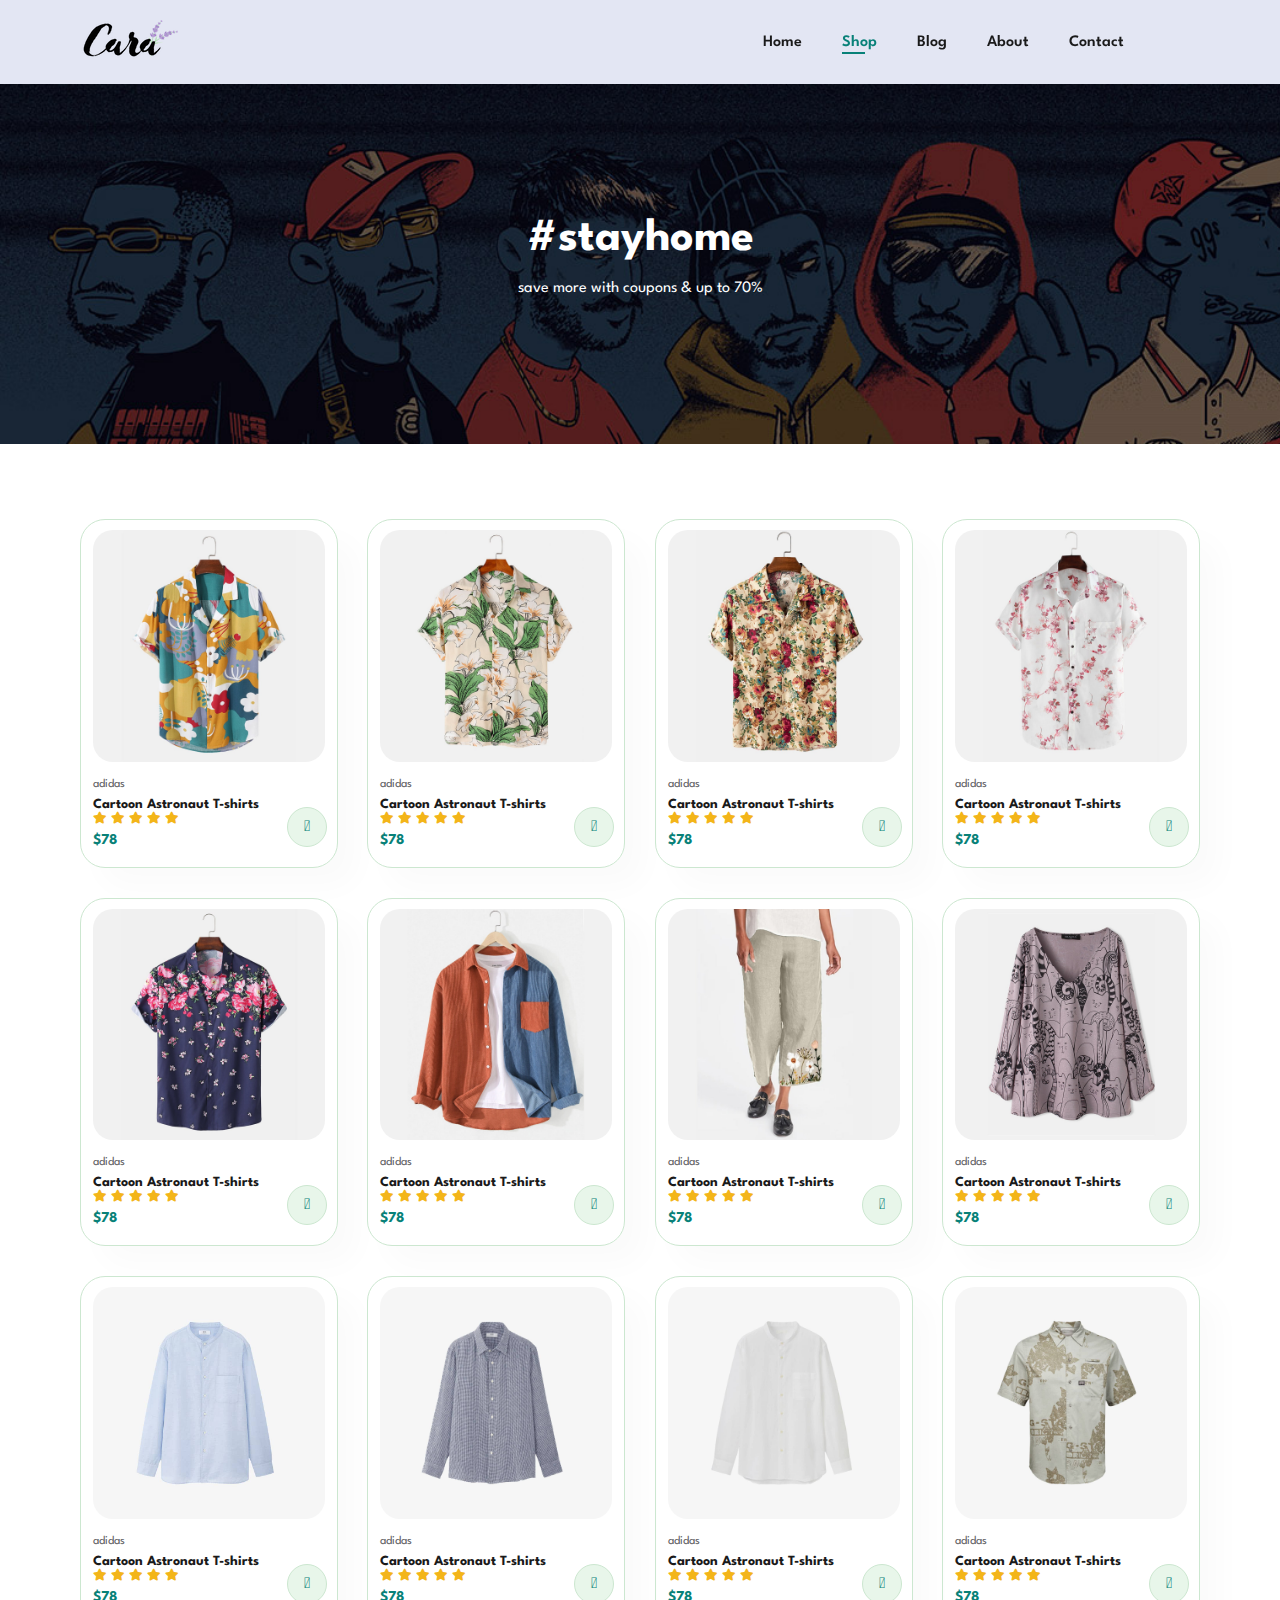
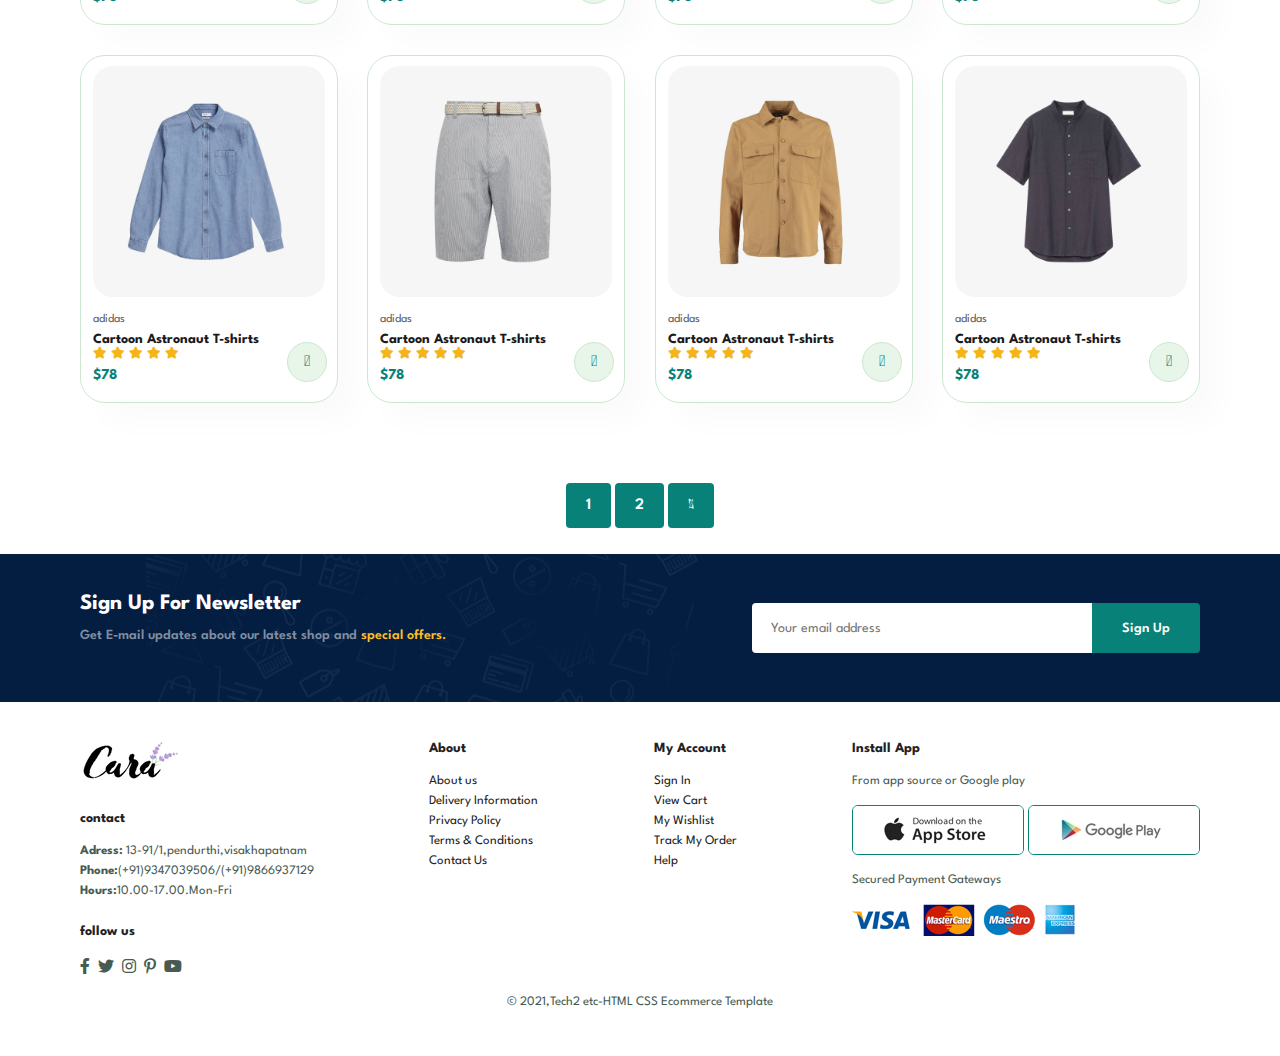
<file: shop.html>
<!DOCTYPE html> 
<html lang="en">

<head>
    <meta charset="UTF-8">
    <meta http-equiv="X-UA-Compatible" content="IE-edge">
    <meta name="viewport" content="width=device-width, initial-scale=1.0">
    <title>Ecommerce</title>
    <link rel="stylesheet" href="https://pro.fontawesome.com/releases/v5.10.0/css/all.css"/>
    <link rel="stylesheet" href="style.css">
</head>
<body>
    
     <section id="header">
     <a href="#"><img src="img/logo.png" class="logo" alt=""></a>   
     <div>
        <ul id="navbar">
          <li><a href="index.html">Home</a></li>
          <li><a class="active" href="shop.html">Shop</a></li>
          <li><a href="blog.html">Blog</a></li>
          <li><a href="about.html">About</a></li>
          <li><a href="contact.html">Contact</a></li>
          <li id="lg-bag"><a href="cart.html"><i class="far fa-shopping-bag"></i></a></li>
          <a href="#" id="close"><i class="far fa-times"></i></a>
        </ul>
     </div>
     <div id="mobile">
         <a href="cart.html"><i class="far fa-shopping-bag"></i></a>
         <i id="bar" class="fas fa-outdent"></i>
     </div>
     </section> 

    
     <section id="page-header">  
       
        <h2>#stayhome</h2>
        
        <p>save more with coupons & up to 70%</p>
       
     </section>
    
     <section id="product1" class="section-p1">
        <div class="pro-container">
            <div class="pro" onclick="window.location.href='sproduct.html';" >
                <img src="img/products/f1.jpg" alt="">
                <div class="des">
                    <span>adidas</span>
                    <h5>Cartoon Astronaut T-shirts</h5>
                    <div class="star">
                        <i class="fas fa-star"></i>
                        <i class="fas fa-star"></i>
                        <i class="fas fa-star"></i>
                        <i class="fas fa-star"></i>
                        <i class="fas fa-star"></i>
                    </div>
                    <h4>$78</h4>
                </div>
                <a href="#"><i class="fal fa-shopping-cart cart"></i></a>
            </div>
            <div class="pro">
                <img src="img/products/f2.jpg" alt="">
                <div class="des">
                    <span>adidas</span>
                    <h5>Cartoon Astronaut T-shirts</h5>
                    <div class="star">
                        <i class="fas fa-star"></i>
                        <i class="fas fa-star"></i>
                        <i class="fas fa-star"></i>
                        <i class="fas fa-star"></i>
                        <i class="fas fa-star"></i>
                    </div>
                    <h4>$78</h4>
                </div>
                <a href="#"><i class="fal fa-shopping-cart cart"></i></a>
            </div>
            <div class="pro">
                <img src="img/products/f3.jpg" alt="">
                <div class="des">
                    <span>adidas</span>
                    <h5>Cartoon Astronaut T-shirts</h5>
                    <div class="star">
                        <i class="fas fa-star"></i>
                        <i class="fas fa-star"></i>
                        <i class="fas fa-star"></i>
                        <i class="fas fa-star"></i>
                        <i class="fas fa-star"></i>
                    </div>
                    <h4>$78</h4>
                </div>
                <a href="#"><i class="fal fa-shopping-cart cart"></i></a>
            </div>
            <div class="pro">
                <img src="img/products/f4.jpg" alt="">
                <div class="des">
                    <span>adidas</span>
                    <h5>Cartoon Astronaut T-shirts</h5>
                    <div class="star">
                        <i class="fas fa-star"></i>
                        <i class="fas fa-star"></i>
                        <i class="fas fa-star"></i>
                        <i class="fas fa-star"></i>
                        <i class="fas fa-star"></i>
                    </div>
                    <h4>$78</h4>
                </div>
                <a href="#"><i class="fal fa-shopping-cart cart"></i></a>
            </div>
            <div class="pro">
                <img src="img/products/f5.jpg" alt="">
                <div class="des">
                    <span>adidas</span>
                    <h5>Cartoon Astronaut T-shirts</h5>
                    <div class="star">
                        <i class="fas fa-star"></i>
                        <i class="fas fa-star"></i>
                        <i class="fas fa-star"></i>
                        <i class="fas fa-star"></i>
                        <i class="fas fa-star"></i>
                    </div>
                    <h4>$78</h4>
                </div>
                <a href="#"><i class="fal fa-shopping-cart cart"></i></a>
            </div>
            <div class="pro">
                <img src="img/products/f6.jpg" alt="">
                <div class="des">
                    <span>adidas</span>
                    <h5>Cartoon Astronaut T-shirts</h5>
                    <div class="star">
                        <i class="fas fa-star"></i>
                        <i class="fas fa-star"></i>
                        <i class="fas fa-star"></i>
                        <i class="fas fa-star"></i>
                        <i class="fas fa-star"></i>
                    </div>
                    <h4>$78</h4>
                </div>
                <a href="#"><i class="fal fa-shopping-cart cart"></i></a>
            </div>
            <div class="pro">
                <img src="img/products/f7.jpg" alt="">
                <div class="des">
                    <span>adidas</span>
                    <h5>Cartoon Astronaut T-shirts</h5>
                    <div class="star">
                        <i class="fas fa-star"></i>
                        <i class="fas fa-star"></i>
                        <i class="fas fa-star"></i>
                        <i class="fas fa-star"></i>
                        <i class="fas fa-star"></i>
                    </div>
                    <h4>$78</h4>
                </div>
                <a href="#"><i class="fal fa-shopping-cart cart"></i></a>
            </div>
            <div class="pro">
                <img src="img/products/f8.jpg" alt="">
                <div class="des">
                    <span>adidas</span>
                    <h5>Cartoon Astronaut T-shirts</h5>
                    <div class="star">
                        <i class="fas fa-star"></i>
                        <i class="fas fa-star"></i>
                        <i class="fas fa-star"></i>
                        <i class="fas fa-star"></i>
                        <i class="fas fa-star"></i>
                    </div>
                    <h4>$78</h4>
                </div>
                <a href="#"><i class="fal fa-shopping-cart cart"></i></a>
            </div>
            <div class="pro">
                <img src="img/products/n1.jpg" alt="">
                <div class="des">
                    <span>adidas</span>
                    <h5>Cartoon Astronaut T-shirts</h5>
                    <div class="star">
                        <i class="fas fa-star"></i>
                        <i class="fas fa-star"></i>
                        <i class="fas fa-star"></i>
                        <i class="fas fa-star"></i>
                        <i class="fas fa-star"></i>
                    </div>
                    <h4>$78</h4>
                </div>
                <a href="#"><i class="fal fa-shopping-cart cart"></i></a>
            </div>
            <div class="pro">
                <img src="img/products/n2.jpg" alt="">
                <div class="des">
                    <span>adidas</span>
                    <h5>Cartoon Astronaut T-shirts</h5>
                    <div class="star">
                        <i class="fas fa-star"></i>
                        <i class="fas fa-star"></i>
                        <i class="fas fa-star"></i>
                        <i class="fas fa-star"></i>
                        <i class="fas fa-star"></i>
                    </div>
                    <h4>$78</h4>
                </div>
                <a href="#"><i class="fal fa-shopping-cart cart"></i></a>
            </div>
            <div class="pro">
                <img src="img/products/n3.jpg" alt="">
                <div class="des">
                    <span>adidas</span>
                    <h5>Cartoon Astronaut T-shirts</h5>
                    <div class="star">
                        <i class="fas fa-star"></i>
                        <i class="fas fa-star"></i>
                        <i class="fas fa-star"></i>
                        <i class="fas fa-star"></i>
                        <i class="fas fa-star"></i>
                    </div>
                    <h4>$78</h4>
                </div>
                <a href="#"><i class="fal fa-shopping-cart cart"></i></a>
            </div>
            <div class="pro">
                <img src="img/products/n4.jpg" alt="">
                <div class="des">
                    <span>adidas</span>
                    <h5>Cartoon Astronaut T-shirts</h5>
                    <div class="star">
                        <i class="fas fa-star"></i>
                        <i class="fas fa-star"></i>
                        <i class="fas fa-star"></i>
                        <i class="fas fa-star"></i>
                        <i class="fas fa-star"></i>
                    </div>
                    <h4>$78</h4>
                </div>
                <a href="#"><i class="fal fa-shopping-cart cart"></i></a>
            </div>
            <div class="pro">
                <img src="img/products/n5.jpg" alt="">
                <div class="des">
                    <span>adidas</span>
                    <h5>Cartoon Astronaut T-shirts</h5>
                    <div class="star">
                        <i class="fas fa-star"></i>
                        <i class="fas fa-star"></i>
                        <i class="fas fa-star"></i>
                        <i class="fas fa-star"></i>
                        <i class="fas fa-star"></i>
                    </div>
                    <h4>$78</h4>
                </div>
                <a href="#"><i class="fal fa-shopping-cart cart"></i></a>
            </div>
            <div class="pro">
                <img src="img/products/n6.jpg" alt="">
                <div class="des">
                    <span>adidas</span>
                    <h5>Cartoon Astronaut T-shirts</h5>
                    <div class="star">
                        <i class="fas fa-star"></i>
                        <i class="fas fa-star"></i>
                        <i class="fas fa-star"></i>
                        <i class="fas fa-star"></i>
                        <i class="fas fa-star"></i>
                    </div>
                    <h4>$78</h4>
                </div>
                <a href="#"><i class="fal fa-shopping-cart cart"></i></a>
            </div>
            <div class="pro">
                <img src="img/products/n7.jpg" alt="">
                <div class="des">
                    <span>adidas</span>
                    <h5>Cartoon Astronaut T-shirts</h5>
                    <div class="star">
                        <i class="fas fa-star"></i>
                        <i class="fas fa-star"></i>
                        <i class="fas fa-star"></i>
                        <i class="fas fa-star"></i>
                        <i class="fas fa-star"></i>
                    </div>
                    <h4>$78</h4>
                </div>
                <a href="#"><i class="fal fa-shopping-cart cart"></i></a>
            </div>
            <div class="pro">
                <img src="img/products/n8.jpg" alt="">
                <div class="des">
                    <span>adidas</span>
                    <h5>Cartoon Astronaut T-shirts</h5>
                    <div class="star">
                        <i class="fas fa-star"></i>
                        <i class="fas fa-star"></i>
                        <i class="fas fa-star"></i>
                        <i class="fas fa-star"></i>
                        <i class="fas fa-star"></i>
                    </div>
                    <h4>$78</h4>
                </div>
                <a href="#"><i class="fal fa-shopping-cart cart"></i></a>
            </div>
        </div>
     </section>

     <section id="pagination" class="section-p1">
        <a href="#">1</a>
        <a href="#">2</a>
        <a href="#"><i class="fal fa-long-arrow-alt-right"></i></a>
     </section>

<section id="newsletter" class="section-p1" class="section-m1">
    <div class="newstext">
        <h4>Sign Up For Newsletter</h4>
        <p>Get E-mail updates about our latest shop and <span>special offers.</span> </p>
    </div>
    <div class="form">
        <input type="text" placeholder="Your email address">
        <button class="normal">Sign Up</button>
    </div>
</section>

<footer class="section-p1">
    <div class="col">
        <img class="logo" src="img/logo.png" alt="">
        <h4>contact</h4>
        <p><strong>Adress: </strong>13-91/1,pendurthi,visakhapatnam</p>
        <p><strong>Phone:</strong>(+91)9347039506/(+91)9866937129</p>
        <p><strong>Hours:</strong>10.00-17.00.Mon-Fri</p>
        <div class="follow">
          <h4>follow us</h4>
          <div class="icon">
            <i class="fab fa-facebook-f"></i>
            <i class="fab fa-twitter"></i>
            <i class="fab fa-instagram"></i>
            <i class="fab fa-pinterest-p"></i>
            <i class="fab fa-youtube"></i>
          </div>
        </div>
    </div>

    <div class="col">
        <h4>About</h4>
        <a href="#">About us</a>
        <a href="#">Delivery Information</a>
        <a href="#">Privacy Policy</a>
        <a href="#">Terms & Conditions</a>
        <a href="#">Contact Us</a> 
    </div> 

    <div class="col">
        <h4>My Account</h4> 
        <a href="#">Sign In</a>
        <a href="#">View Cart</a>
        <a href="#">My Wishlist</a>
        <a href="#">Track My Order</a>
        <a href="#">Help</a> 
    </div> 

    <div class="col install">
        <h4>Install App</h4>
        <p>From app source or Google play</p>
        <div class="row">
            <img src="img/pay/app.jpg" alt="">
            <img src="img/pay/play.jpg" alt="">
        </div>
        <p>Secured Payment Gateways</p>
        <img src="img/pay/pay.png" alt="">
    </div>

    <div class="copyright">
        <p>© 2021,Tech2 etc-HTML CSS Ecommerce Template</p>
    </div>
</footer>

    <script src="script.js"></script>
</body>

</html>
</file>
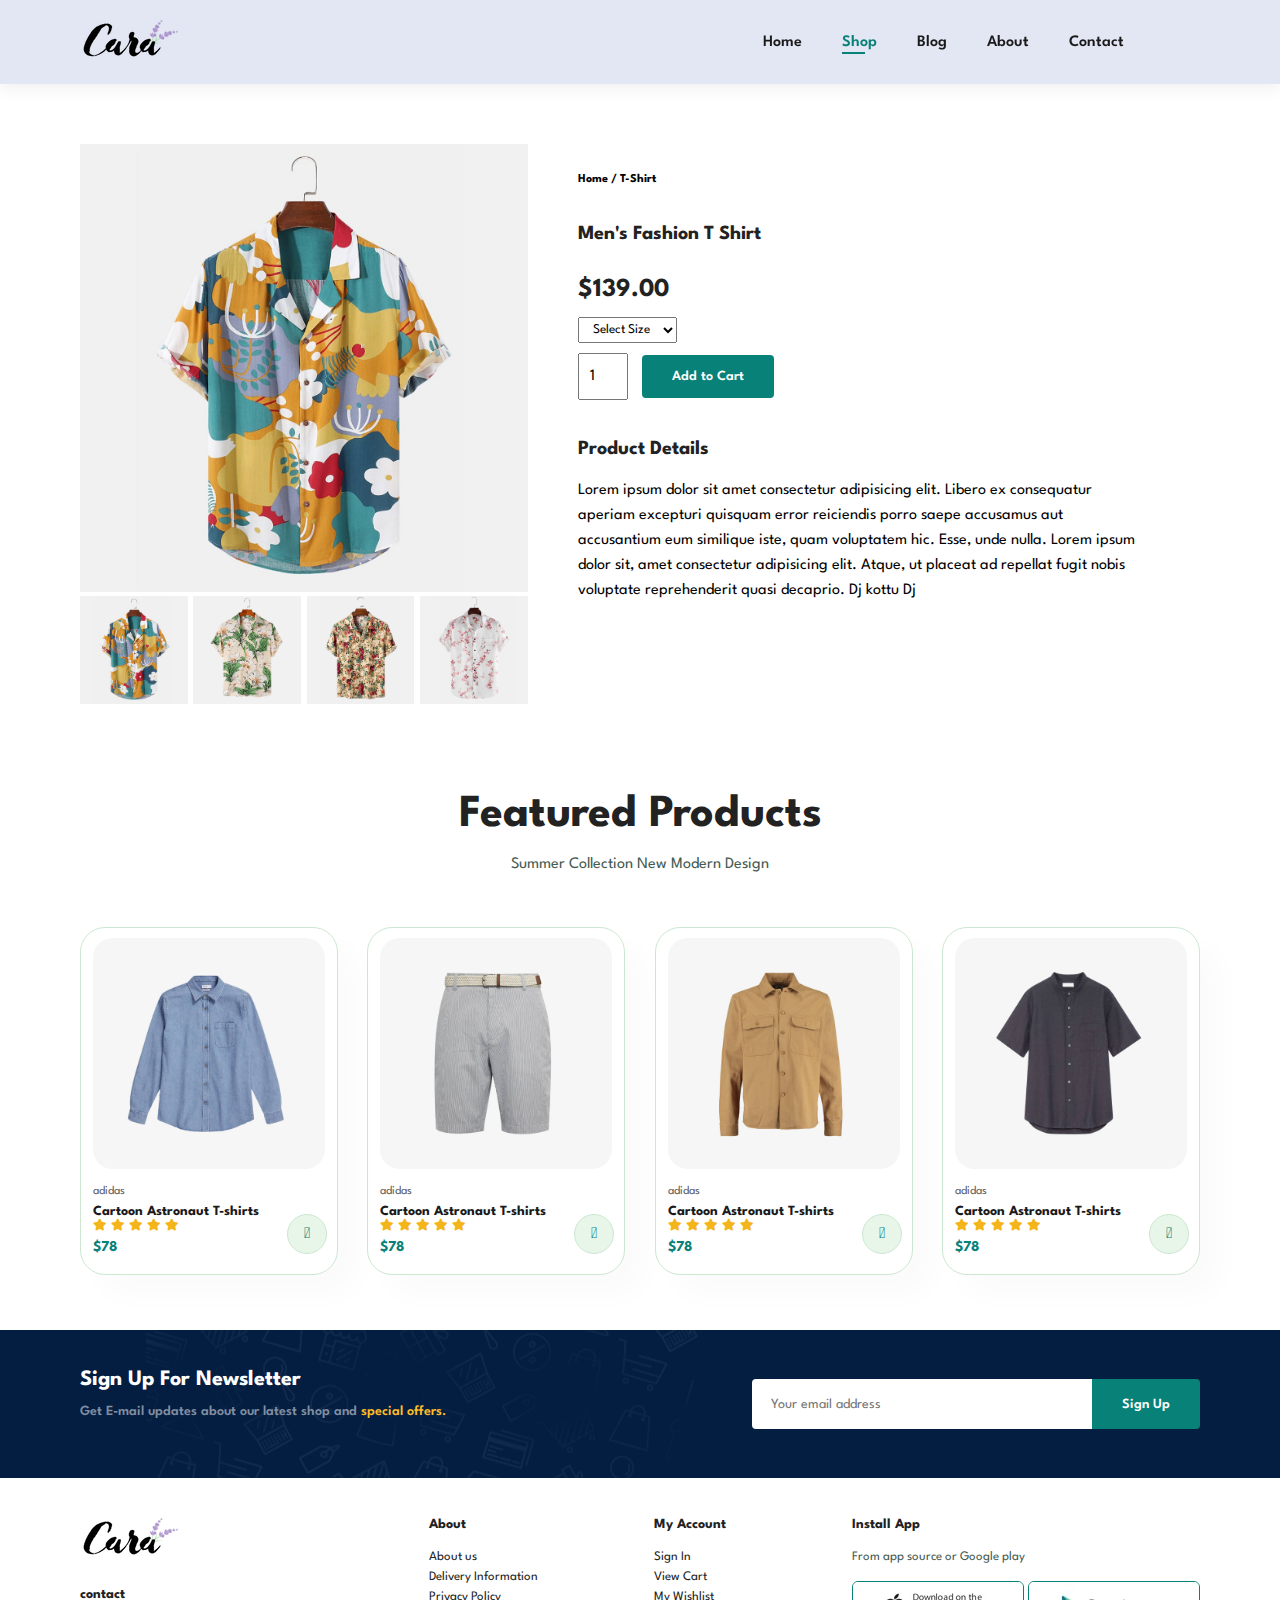
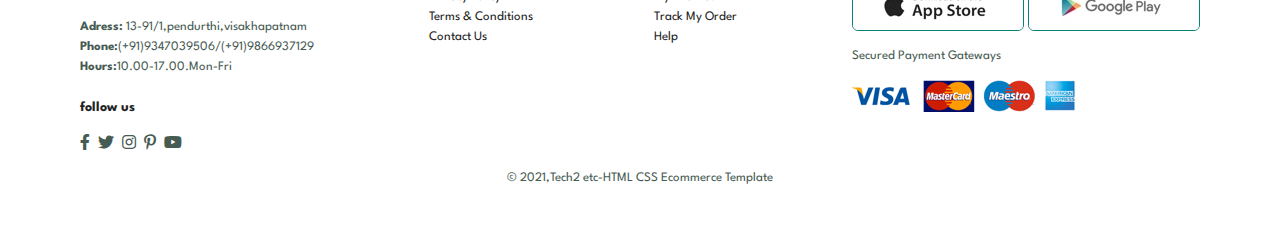
<file: sproduct.html>
<!DOCTYPE html>
<html lang="en">

<head>
    <meta charset="UTF-8">
    <meta http-equiv="X-UA-Compatible" content="IE-edge">
    <meta name="viewport" content="width=device-width, initial-scale=1.0">
    <title>Ecommerce</title>
    <link rel="stylesheet" href="https://pro.fontawesome.com/releases/v5.10.0/css/all.css" />
    <link rel="stylesheet" href="style.css">
</head>

<body>

    <section id="header">
        <a href="#"><img src="img/logo.png" class="logo" alt=""></a>
        <div>
            <ul id="navbar">
                <li><a href="index.html">Home</a></li>
                <li><a class="active" href="shop.html">Shop</a></li>
                <li><a href="blog.html">Blog</a></li>
                <li><a href="about.html">About</a></li>
                <li><a href="contact.html">Contact</a></li>
                <li id="lg-bag"><a href="cart.html"><i class="far fa-shopping-bag"></i></a></li>
                <a href="#" id="close"><i class="far fa-times"></i></a>
            </ul>
        </div>
        <div id="mobile">
            <a href="cart.html"><i class="far fa-shopping-bag"></i></a>
            <i id="bar" class="fas fa-outdent"></i>
        </div>
    </section>

    <section id="prodetails" class="section-p1">
        <div class="single-pro-image">
            <img src="img/products/f1.jpg" width="100%" id="MainImg" alt="">
            <div class="small-img-group">
                <div class="small-img-col">
                    <img src="img/products/f1.jpg" width="100%" class="small-img" alt="">
                </div>
                <div class="small-img-col">
                    <img src="img/products/f2.jpg" width="100%" class="small-img" alt="">
                </div>
                <div class="small-img-col">
                    <img src="img/products/f3.jpg" width="100%" class="small-img" alt="">
                </div>
                <div class="small-img-col">
                    <img src="img/products/f4.jpg" width="100%" class="small-img" alt="">
                </div>
            </div>
        </div>

        <div class="single-pro-details">
            <h6>Home / T-Shirt</h6>
            <h4>Men's Fashion T Shirt</h4>
            <h2>$139.00</h2>
            <select>
                <option>Select Size</option>
                <option>Small</option>
                <option>Large</option>
                <option>XL</option>
                <option>XXL</option>
            </select>
            <input type="number" value="1">
            <button class="normal">Add to Cart</button>
            <h4>Product Details</h4>
            <span>Lorem ipsum dolor sit amet consectetur adipisicing elit. Libero ex consequatur aperiam excepturi
                quisquam error reiciendis porro saepe accusamus aut accusantium eum similique iste, quam voluptatem hic.
                Esse, unde nulla. Lorem ipsum dolor sit, amet consectetur adipisicing elit. Atque, ut placeat ad
                repellat fugit nobis voluptate reprehenderit quasi decaprio. Dj kottu Dj</span>
        </div>
    </section>

    <section id="product1" class="section-p1">
        <h2>Featured Products</h2>
        <p>Summer Collection New Modern Design</p>
        <div class="pro-container">
            <div class="pro">
                <img src="img/products/n5.jpg" alt="">
                <div class="des">
                    <span>adidas</span>
                    <h5>Cartoon Astronaut T-shirts</h5>
                    <div class="star">
                        <i class="fas fa-star"></i>
                        <i class="fas fa-star"></i>
                        <i class="fas fa-star"></i>
                        <i class="fas fa-star"></i>
                        <i class="fas fa-star"></i>
                    </div>
                    <h4>$78</h4>
                </div>
                <a href="#"><i class="fal fa-shopping-cart cart"></i></a>
            </div>
            <div class="pro">
                <img src="img/products/n6.jpg" alt="">
                <div class="des">
                    <span>adidas</span>
                    <h5>Cartoon Astronaut T-shirts</h5>
                    <div class="star">
                        <i class="fas fa-star"></i>
                        <i class="fas fa-star"></i>
                        <i class="fas fa-star"></i>
                        <i class="fas fa-star"></i>
                        <i class="fas fa-star"></i>
                    </div>
                    <h4>$78</h4>
                </div>
                <a href="#"><i class="fal fa-shopping-cart cart"></i></a>
            </div>
            <div class="pro">
                <img src="img/products/n7.jpg" alt="">
                <div class="des">
                    <span>adidas</span>
                    <h5>Cartoon Astronaut T-shirts</h5>
                    <div class="star">
                        <i class="fas fa-star"></i>
                        <i class="fas fa-star"></i>
                        <i class="fas fa-star"></i>
                        <i class="fas fa-star"></i>
                        <i class="fas fa-star"></i>
                    </div>
                    <h4>$78</h4>
                </div>
                <a href="#"><i class="fal fa-shopping-cart cart"></i></a>
            </div>
            <div class="pro">
                <img src="img/products/n8.jpg" alt="">
                <div class="des">
                    <span>adidas</span>
                    <h5>Cartoon Astronaut T-shirts</h5>
                    <div class="star">
                        <i class="fas fa-star"></i>
                        <i class="fas fa-star"></i>
                        <i class="fas fa-star"></i>
                        <i class="fas fa-star"></i>
                        <i class="fas fa-star"></i>
                    </div>
                    <h4>$78</h4>
                </div>
                <a href="#"><i class="fal fa-shopping-cart cart"></i></a>
            </div>
        </div>
     </section>


    <section id="newsletter" class="section-p1" class="section-m1">
        <div class="newstext">
            <h4>Sign Up For Newsletter</h4>
            <p>Get E-mail updates about our latest shop and <span>special offers.</span> </p>
        </div>
        <div class="form">
            <input type="text" placeholder="Your email address">
            <button class="normal">Sign Up</button>
        </div>
    </section>

    <footer class="section-p1">
        <div class="col">
            <img class="logo" src="img/logo.png" alt="">
            <h4>contact</h4>
            <p><strong>Adress: </strong>13-91/1,pendurthi,visakhapatnam</p>
            <p><strong>Phone:</strong>(+91)9347039506/(+91)9866937129</p>
            <p><strong>Hours:</strong>10.00-17.00.Mon-Fri</p>
            <div class="follow">
                <h4>follow us</h4>
                <div class="icon">
                    <i class="fab fa-facebook-f"></i>
                    <i class="fab fa-twitter"></i>
                    <i class="fab fa-instagram"></i>
                    <i class="fab fa-pinterest-p"></i>
                    <i class="fab fa-youtube"></i>
                </div>
            </div>
        </div>

        <div class="col">
            <h4>About</h4>
            <a href="#">About us</a>
            <a href="#">Delivery Information</a>
            <a href="#">Privacy Policy</a>
            <a href="#">Terms & Conditions</a>
            <a href="#">Contact Us</a>
        </div>

        <div class="col">
            <h4>My Account</h4>
            <a href="#">Sign In</a>
            <a href="#">View Cart</a>
            <a href="#">My Wishlist</a>
            <a href="#">Track My Order</a>
            <a href="#">Help</a>
        </div>

        <div class="col install">
            <h4>Install App</h4>
            <p>From app source or Google play</p>
            <div class="row">
                <img src="img/pay/app.jpg" alt="">
                <img src="img/pay/play.jpg" alt="">
            </div>
            <p>Secured Payment Gateways</p>
            <img src="img/pay/pay.png" alt="">
        </div>

        <div class="copyright">
            <p>© 2021,Tech2 etc-HTML CSS Ecommerce Template</p>
        </div>
    </footer>

<script>
    var MainImg = document.getElementById("MainImg");
    var smallimg = document.getElementsByClassName("small-img");

    smallimg[0].onclick = function(){
        MainImg.src = smallimg[0].src;
    }
    smallimg[1].onclick = function(){
        MainImg.src = smallimg[1].src;
    }
    smallimg[2].onclick = function(){
        MainImg.src = smallimg[2].src;
    }
    smallimg[3].onclick = function(){
        MainImg.src = smallimg[3].src;
    }

</script>

    <script src="script.js"></script>
</body>

</html>
</file>
<file: style.css>
@import url("https://fonts.googleapis.com/css2?family=Spartan:wght@100;200;300;400;500;600;700;800;900&display=swap");
* {
  margin: 0;
  padding: 0;
  box-sizing: border-box;
  font-family: "Spartan", sans-serif;
}

html {
  scroll-behavior: smooth;
}

/* Global Styles */

h1 {
  font-size: 50px;
  line-height: 64px;
  color: #222;
}   

h2 {
  font-size: 46px;
  line-height: 54px;
  color: #222;
}

h4 {
  font-size: 20px;
  color: #222;
}

h6 {
  font-weight: 700;
  font-size: 12px;
}

p {
  font-size: 16px;
  color: #465b52;
  margin: 15px 0 20px 0;
}

.section-p1 {
  padding: 40px 80px;
}

.section-m1 {
  margin: 40px 0;
}

button.normal {
    font-size: 14px;
    font-weight: 600;
    padding: 15px 30px;
    color: #000;
    background-color: #fff;
    border-radius: 4px;
    cursor: pointer;
    border: none;
    outline: none;
    transition: 0.2s;
}

button.white {
  font-size: 13px;
  font-weight: 600;
  padding: 11px 18px;
  color: #fff;
  background-color: transparent;
  cursor: pointer;
  border: 1px solid #fff;
  outline: none;
  transition: 0.2s;
}

body {
  width: 100%;
}

/*Header start*/
#header{
  display: flex;
  align-items: center;
  justify-content: space-between;
  padding: 20px 80px;
  background-color: #E3E6F3;
  box-shadow: 0 5px 15px rgba(0, 0, 0, 0.06);
  z-index: 999;
  position: sticky;
  top: 0;
  left: 0;
}

#navbar{
  display: flex;
  align-items: center;
  justify-content: center;
}

#navbar li{
   list-style: none;
   padding: 0 20px;
   position: relative;
}

#navbar li a{
   text-decoration: none;
   font-size: 16px;
   font-weight: 600;
   color: #1a1a1a;
   transition: 0.3s ease;
}

#navbar li a:hover,
#navbar li a.active{
  color: #088178;
}

#navbar li a.active::after,
#navbar li a:hover::after{
  content: "";
  width: 30%;
  height: 2px;
  background: #088178;
  position: absolute;
  bottom: -4px;
  left: 20px;
}

#mobile{
  display: none;
  align-items: center;
}

#close {
   display: none;
}

/*home page*/
#hero{
  background-image: url("img/hero4.png");
  height: 90vh;
  width: 100%;
  background-size: cover;
  background-position: top 25% right 0;
  padding: 0 80px;
  display: flex;
  flex-direction: column;
  align-items: flex-start;
  justify-content: center;
}
#hero h4{
  padding-bottom: 15px;
}
#hero h1{
  color: #088178;
}
#hero button{
  background-image: url("img/button.png");
  background-color: transparent;
  color: #088178;
  border: 0;
  padding: 14px 80px 14px 65px;
  background-repeat: no repeat;
  cursor: pointer;
  font-weight: 700;
  font-size: 15px;
}

#feature{
  display: flex;
  align-items: center;
  justify-content: space-between;
  flex-wrap: wrap;
}

#feature .fe-box{
  width: 180px;
  text-align: center;
  padding: 25px 15px;
  box-shadow: 20px 20px 34px rgba(0, 0, 0, 0.03);
  border: 1px solid #cce7d0;
  border-radius: 4px;
  margin: 15px 0;
}

#feature .fe-box:hover{
  box-shadow: 10px 10px 54px rgba(70, 62, 221, 0.1);
}

#feature .fe-box img{
  width: 100%;
  margin-bottom: 10px;
}

#feature .fe-box h6{
  display: inline-block;
  padding: 9px 8px 6px 8px;
  line-height: 1;
  border-radius: 4px;
  color: #088178;
  background-color: #fddde4;
}

#feature .fe-box:nth-child(2) h6{
  background-color: #cdebbc;
}

#feature .fe-box:nth-child(3) h6{
  background-color: #ebdba8;
}

#feature .fe-box:nth-child(4) h6{
  background-color: #d3e6f0;
}

#feature .fe-box:nth-child(5) h6{
  background-color: #c1c6ea;
}

#feature .fe-box:nth-child(6) h6{
  background-color: #e7d3e5;
}

#product1{
  text-align: center;
}

#product1 .pro-container{
  display: flex;
  justify-content:space-between;
  padding-top: 20px;
  flex-wrap: wrap;
}

#product1 .pro{
     width: 23%;
     min-width: 250px;
     padding: 10px 12px;
     border: 1px solid #cce7d0;
     border-radius: 25px;
     cursor: pointer;
     box-shadow: 20px 20px 30px rgba(0, 0, 0, 0.02);
     margin: 15px 0;
     position: relative;
}

#product1 .pro:hover{
  box-shadow: 20px 20px 30px rgba(0, 0, 0, 0.06);
  transition: 0.2s ease;
}

#product1 .pro img{
    width: 100%;
    border-radius: 20px;
}

#product1 .pro .des{
  text-align: start;
  padding: 10px 0;
}

#product1 .pro .des span{
   color: #606063;
   font-size: 12px;
}

#product1 .pro .des h5{
  padding-top: 7px;
  color: #1a1a1a;
  font-size: 14px;
}

#product1 .pro .des i{
  font-size: 12px;
  color: rgb(243,181,25);
}

#product1 .pro .des h4{
  padding-top: 7px;
  font-size: 15px;
  font-weight: 700;
  color: #088178;
}

#product1 .pro .cart{
   width: 40px;
   height: 40px;
   line-height: 40px;
   border-radius: 50px;
   background-color: #e8f6ea;
   font-weight: 500;
   color: #088178;
   border: 1px solid #cce7d0;
   position: absolute;
   bottom: 20px;
   right: 10px;
}

#banner{
  display: flex;
  flex-direction: column;
  justify-content: center;
  align-items: center;
  text-align: center;
  background-image: url("img/banner/b2.jpg");
  width: 100%;
  height: 40vh;
  background-size: cover;
  background-position: center;
}

#banner h4{
  color: #fff;
  font-size: 16px;
}

#banner h2{
  color: #fff;
  font-size: 30px;
  padding: 10px 0;
}

#banner h2 span{
  color: #ef3636;
}

#banner button:hover {
    background-color: #088178;
    color: #fff;
  }

#sm-banner{
  display: flex;
  justify-content: space-between;
  flex-wrap: wrap;
}

  #sm-banner .banner-box{
  display: flex;
  flex-direction: column;
  justify-content: center;
  align-items: flex-start;
  background-image: url("img/banner/b17.jpg");
  min-width: 660px;
  height: 50vh;
  background-size: cover;
  background-position: center;
  padding: 30px;
  }

  #sm-banner .banner-box2{
    background-image: url("img/banner/b10.jpg");
  }
  #sm-banner h4{
    color: #fff;
    font-size: 20px;
    font-weight: 300;
  }
  #sm-banner h2{
    color: #fff;
    font-size: 28px;
    font-weight: 800;
  }

  #sm-banner span{
    color: #fff;
    font-size: 14px;
    font-weight: 500;
    padding-bottom: 15px;
  } 

  #sm-banner .banner-box:hover button{
    background-color: #088178;
    border: 1px solid #088178;
  }

  #banner3{
    display: flex;
    justify-content: space-between;
    flex-wrap: wrap;
    padding: 0 80px;
  }
  #banner3 .banner-box{
    display: flex;
    flex-direction: column;
    justify-content: center;
    align-items: flex-start;
    background-image: url("img/banner/b7.jpg");
    min-width: 30%;
    height: 30vh;
    background-size: cover;
    background-position: center;
    padding: 20px;
    margin-bottom: 20px;
    }

    #banner3 .banner-box2{
      background-image: url("img/banner/b4.jpg");
    }

    #banner3 .banner-box3{
      background-image: url("img/banner/b18.jpg");
    }


    #banner3 h2{
      color: #fff;
      font-weight: 900;
      font-size: 22px;
    }

    #banner3 h3{
      color: #ec544e;
      font-weight: 800;
      font-size: 15px;
    }

    #newsletter{
      display: flex;
      justify-content: space-between;
      flex-wrap: wrap;
      align-items: center;
      background-image: url("img/banner/b14.png");
      background-repeat: no-repeat;
      background-position: 20% 30%;
      background-color: #041e42;
    }

    #newsletter h4{
      font-size: 22px;
      font-weight: 700;
      color: #fff;
    }

    #newsletter p{
      font-size: 14px;
      font-weight: 600;
      color: #818ea0;
    }

    #newsletter span{
      color: #ffbd27;
    }
    #newsletter .form{
      display: flex;
      width: 40%;
    }

    #newsletter input{
      height: 3.125rem;
      padding: 0 1.25em;
      font-size: 14px;
      width: 100%;
      border: 1px solid transparent;
      border-radius: 4px;
      outline: none;
      border-top-right-radius: 0;
      border-bottom-right-radius: 0;
    }

    #newsletter button{
      background-color: #088178;
      color: #fff;
      white-space: nowrap;
      border-top-left-radius: 0;
      border-bottom-left-radius: 0;   
    }

    footer{
      display: flex;
      flex-wrap: wrap;
      justify-content: space-between;
    }

    footer .col{
      display: flex;
      flex-direction: column;
      align-items: flex-start;
      margin-bottom: 20px;
    }

    footer .logo{
      margin-bottom: 30px;
    }

    footer h4{
      font-size: 14px;
      padding-bottom: 20px;
    }

    footer p{
      font-size: 13px;
      margin: 0 0 8px 0;
    }

    footer a{
      font-size: 13px;
      text-decoration: none;
      color: #222;
      margin: 0 0 8px 0;
    }

    footer .follow{
      margin-top: 20px;
    }

    footer .follow i{
      color: #465b52;
      padding-right: 4px;
      cursor: pointer;
    }

    footer .install .row img{
      border: 1px solid #088178;
      border-radius: 6px;
    }

    footer .install img{
      margin: 10px 0 15px 0;

    }

    footer .follow i:hover,
    footer a:hover{
      color: #088178;
    }

    footer .copyright{
      width: 100%;
      text-align: center;
    }

/* shop page */
#page-header{
  background-image: url("img/banner/b1.jpg");
  width: 100%;
  height: 40vh;
  background-size: cover;
  display: flex;
  justify-content: center;
  text-align: center;
  flex-direction: column;
  padding: 14px;
}

#page-header h2,
#page-header p{
 color: #fff; 
}

#pagination{
  text-align: center;
}
#pagination a{
  text-decoration: none;
  background-color: #088178;
  padding: 15px 20px;
  border-radius: 4px;
  color: #fff;
  font-weight: 600;
}
#pagination a i{
  font-size: 16px;
  font-weight: 600;
}

/* single product */
#prodetails{
  display: flex;
  margin-top: 20px;
  
}
#prodetails .single-pro-image{
  width: 40%;
  margin-right: 50px;
}

 .small-img-group{
  display: flex;
  justify-content: space-between;
}
 .small-img-col{
   flex-basis: 24%;
   cursor: pointer;
}
#prodetails .single-pro-details{
  width: 50%;
  padding-top: 30px;
}
#prodetails .single-pro-details h4{
  padding: 40px 0 20px 0;
}
#prodetails .single-pro-details h2{
  font-size: 26px;
}
#prodetails .single-pro-details select{
  display: block;
  padding: 5px 10px;
  margin-bottom: 10px;
}
#prodetails .single-pro-details input{
  width: 50px;
  height: 47px;
  padding-left: 10px;
  font-size: 16px;
  margin-right: 10px;
}
#prodetails .single-pro-details button{
  background-color: #088178;
  color: #fff;
}
#prodetails .single-pro-details input:focus{
  outline: none;
}

#prodetails .single-pro-details span{
  line-height: 25px;
}
#prodetails .single-pro-details select:focus{
  outline: none;
}

/* Blog page */
#page-header.blog-header{
  background-image: url("img/banner/b19.jpg");
}

#blog{
  padding: 150px 150px 0 150px;
}

#blog .blog-box{
  display: flex;
  align-items: center;
  width: 100%;
  position: relative;
  padding-bottom: 90px;
}

#blog .blog-img{
  width: 50%;
  margin-right: 40px;
}

#blog img{
  width: 100%;
  height: 300px;
  object-fit: cover;
}

#blog .blog-details{
  width: 50%;
  
}

#blog .blog-details a{
  text-decoration: none;
  font-size: 11px;
  color: #000;
  font-weight: 700;
  position: relative;
}

#blog .blog-details a::after{
  content: "";
  width: 50px;
  height: 1px;
  background-color: #000;
  position: absolute;
  top: 4px;
  right: -60px;
}

#blog .blog-details a:hover{
  color: #088178;
  transition: 0.3s;
}

#blog .blog-details a:hover::after{
  background-color: #088178;
}

#blog .blog-box h1{
  position: absolute;
  top: -40px;
  left: 0;
  font-size: 70px;
  font-weight: 700;
  color: #c9cbce;
  z-index: -9;
}

/* About page */
#page-header.about-header{
  background-image: url(img/about/banner.png);
}

#about-head{
  display: flex;
  align-items: center;
}

#about-head img{
  width: 50%;
  height: auto;
}

#about-head div{
  padding-left: 40px;
}

#about-app{
  text-align: center;
}

#about-app .video{
  width: 70%;
  height: 100%;
  margin: 30px auto 0 auto;
}

#about-app .video video{
  width: 100%;
  height: 100%;
  border-radius: 20px;
}

/* Contact-page */
#contact-details{
  display: flex;
  align-items: center;
  justify-content: space-between;
}

#contact-details .details{
  width: 40%;
}

#contact-details .details span,
#form-details form span{
  font-size: 12px;
}

#contact-details .details h2,
#form-details form h2{
  font-size: 26px;
  line-height: 35px;
  padding: 20px 0;
}

#contact-details .details h3{
  font-size: 16px;
  padding-bottom: 15px;
}

#contact-details .details li{
  list-style: none;
  display: flex;
  padding: 10px 0;
}

#contact-details .details li i{
  font-size: 14px;
  padding-right: 22px;
}

#contact-details .details li p{
  margin: 0;
  font-size: 14px;
}

#contact-details .map{
  width: 55%;
  height: 400px;
}

#contact-details .map iframe{
  width: 100%;
  height: 100%;
}

#form-details{
  display: flex;
  justify-content: space-between;
  margin: 30px;
  padding: 80px;
  border: 1px solid #e1e1e1;
}

#form-details form{
  width: 65%;
   display: flex;
   flex-direction: column;
   align-items: flex-start;
}

#form-details form input,
#form-details form textarea{
  width: 100%;
  padding: 12px 15px;
  outline: none;
  margin-bottom: 20px;
  border: 1px solid #e1e1e1;
}

#form-details form button{
  background-color: #088178;
  color: #fff;
}

#form-details .people div{
  padding-bottom: 25px;
  display: flex;
  align-items: flex-start;
}

#form-details .people div img{
  width: 65px;
  height: 65px;
  object-fit: cover;
  margin-right: 15px;
}

#form-details .people div p{
  margin: 0;
  font-size: 13px;
  line-height: 25px;
}

#form-details .people div p span{
  display: block;
  font-size: 16px;
  font-weight: 600;
  color: #000;
}



/* Cart page */
#cart table{
  width: 100%;
  border-collapse: collapse;
  table-layout: fixed;
  white-space: nowrap;
}

#cart{
  overflow-x: auto;
}


#cart table img{
  width: 70px;
}

#cart table td:nth-child(1){
width: 100px;
text-align: center;
}

#cart table td:nth-child(2){
  width: 150px;
  text-align: center;
}

#cart table td:nth-child(3){
  width: 250px;
  text-align: center;
}

#cart table td:nth-child(4),
#cart table td:nth-child(5),
#cart table td:nth-child(6){
  width: 150px;
  text-align: center;
}

#cart table td:nth-child(5) input{
 width: 70px;
 padding: 10px 5px 10px 15px;
}

#cart table thead{
  border: 1px solid #ed81db;
  border-left: none;
  border-right: none;
}

#cart table thead td{
  font-weight: 700;
  text-transform: uppercase;
  font-size: 13px;
  padding: 18px 0;
}

#cart table tbody tr td{
  padding-top: 15px;
}

#cart table tbody tr td{
  font-size: 13px;
}

#cart-add{
  display: flex;
  flex-wrap: wrap;
  justify-content: space-between;
}

#coupon{
  width: 50%;
  margin-bottom: 30px;
}

#coupon h3,
#subtotal h3{
  padding-bottom: 15px;
}

#coupon input{
  padding: 10px 20px;
  outline: none;
  width: 60%;
  margin-right: 10px;
  border: 1px solid #e2e9e1;
}

#coupon button,
#subtotal button{
  background-color: #088178;
  color: #fff;
  padding: 12px 20px;
}

#subtotal{
  width: 50%;
  margin-bottom: 30px;
  border: 1px solid #e2e9e1;
  padding: 30px;
}

#subtotal table{
  border-collapse: collapse;
  width: 100%;
  margin-bottom: 20px;
}

#subtotal table td{
  width: 50%;
  border: 1px solid #e2e9e1;
  padding: 10px;
  font-size: 13px;
}












  /* media Query */
  @media(max-width: 799px) {
    .section-p1{
      padding: 40px 40px;
    }
    #navbar {
      display: flex;
      flex-direction: column;
      align-items: flex-start;
      justify-content: flex-start;
      position: fixed;
      top: 0;
      right: -300px;
      height: 100vh;
      width: 300px;
      background-color: #E3E6F3;
      box-shadow: 0 40px 60px rgba(0, 0, 0, 0.1);
      padding: 80px 0 0 10px;
      transition: 0.3s;
  }

  #navbar.active{
    right: 0px;
  }
   #navbar li{
    margin-bottom: 25px;
  }
  #mobile{
    display: flex;
    align-items: center;
  }
  #mobile i{
    color: #1a1a1a;
    font-size: 24px;
    padding-left: 20px;
  }

  #close{
    display: initial;
    position: absolute;
    top: 30px;
    left: 30px;
    color: #222;
    font-size: 24px;
  }
  #lg-bag {
    display: none;
  }

  #hero {
    height: 90vh;
    padding: 0 80px;
    background-position: top 30% right 30%;
 }

  #feature {
  justify-content: center;
 }

  #feature .fe-box {
  margin: 15px 15px;
 }

  #product1 .pro-container {
  justify-content: center;
 }

 #product1 .pro {
  
  margin: 15px;
  
}
#banner {
  height: 20vh;
}
#sm-banner .banner-box {

  min-width: 100%;
  height: 30vh;

}
#banner3 {
 
  padding: 0 40px;
}
#banner3 .banner-box {
  
  width: 28%;
}
#newsletter .form {
  
  width: 70%;
}

/* Contact page */
#form-details {
  padding: 40px;
}

#form-details form {
  width: 50%;
 
}

/* Cart page */


}






@media (max-width: 477px){
  .section-p1 {
    padding: 20px;
}
  #header {
   
    padding: 10px 30px;
}
h1 {
  font-size: 38px;
 
}
h2 {
  font-size: 32px;
}
#hero {
  
  padding: 0 20px;
  background-position: 58%;
}
#feature {
  justify-content: space-between;
}
#feature .fe-box {
  width: 155px;
 
  margin:0 0 15px 0;
}
#product1 .pro {
  width: 100%;
  
}

#banner {
  height: 40vh;
}
#sm-banner .banner-box {
  
  height: 40vh;
}
#sm-banner .banner-box2 {
 margin-top: 20px;
}
#banner3 {
  padding: 0 20px;
}
#banner3 .banner-box {
  width: 100%;
}
#newsletter .form {
  width: 100%;
}

#newsletter {
  padding: 40px 20px;
}

footer .copyright {

  text-align: start;
}
/* single product */
#prodetails {
  display: flex;
  flex-direction: column;
}

#prodetails .single-pro-image {
  width: 100%;
}

#prodetails .single-pro-details {
  width: 100%;
}

/* Blog page */
#blog .blog-box {
  display: flex;
  flex-direction: column;
  align-items: flex-start;
}

#blog {
  padding: 100px 20px 0 20px;
}

#blog .blog-img {
  width: 100%;
  margin-right: 0;
  margin-bottom: 30px;
}

#blog .blog-details {
  width: 100%;
}

/* About page */
#about-head {
  flex-direction: column;
}

#about-head img {
  width: 100%;
  margin-bottom: 20px;
}

#about-head div {
  padding-left: 0px;
}

#about-app .video {
  width: 100%;
}

/* Contact page */
#contact-details {
  flex-direction: column;
}

#contact-details .details {
  width: 100%;
  margin-bottom: 30px;
}

#contact-details .map {
  width: 100%;
}

#form-details {
  
  margin: 10px;
  padding: 30px 10px;
  flex-wrap: wrap;
}

#form-details form {
  width: 100%;
  margin-bottom: 30px;
}

/* Cart page */
#cart-add {
  flex-direction: column;
}

#coupon {
  width: 100%;
}

#subtotal {
  width: 100%;
  padding: 20px
}

}
</file>
